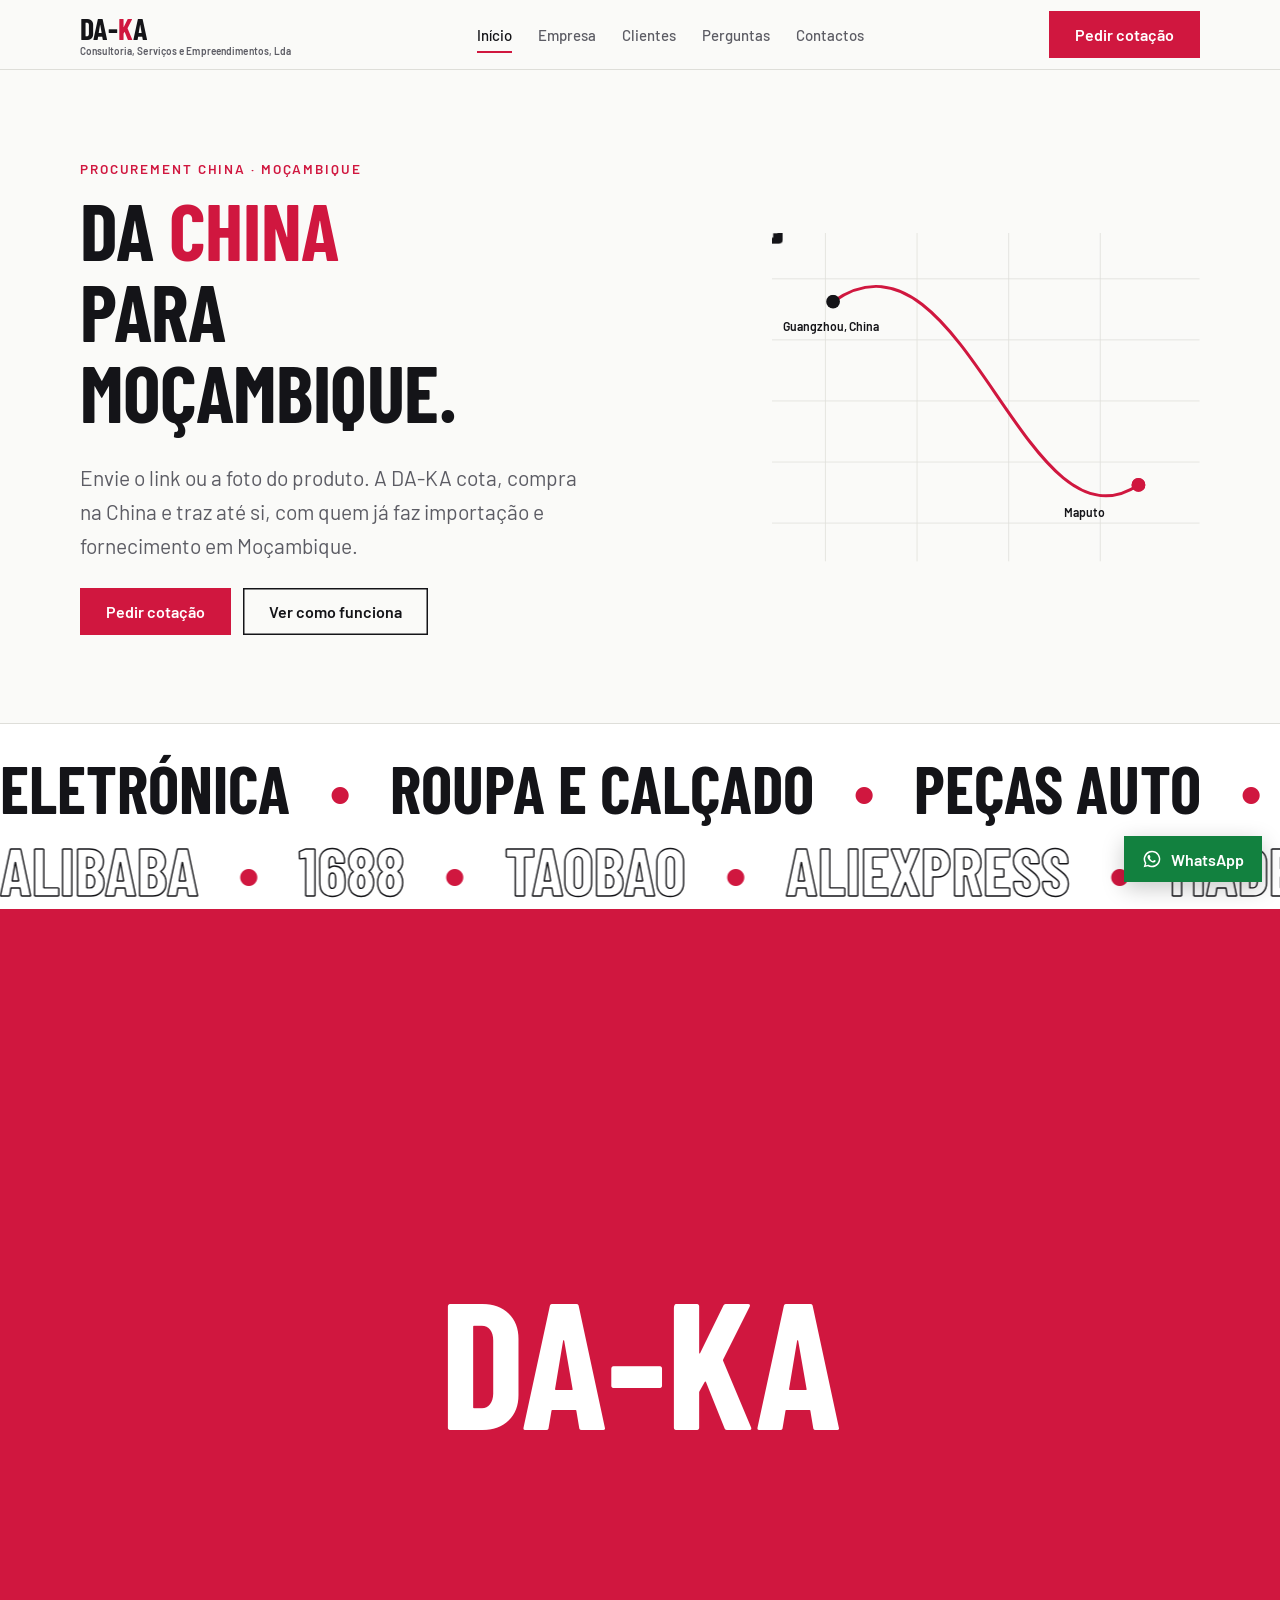
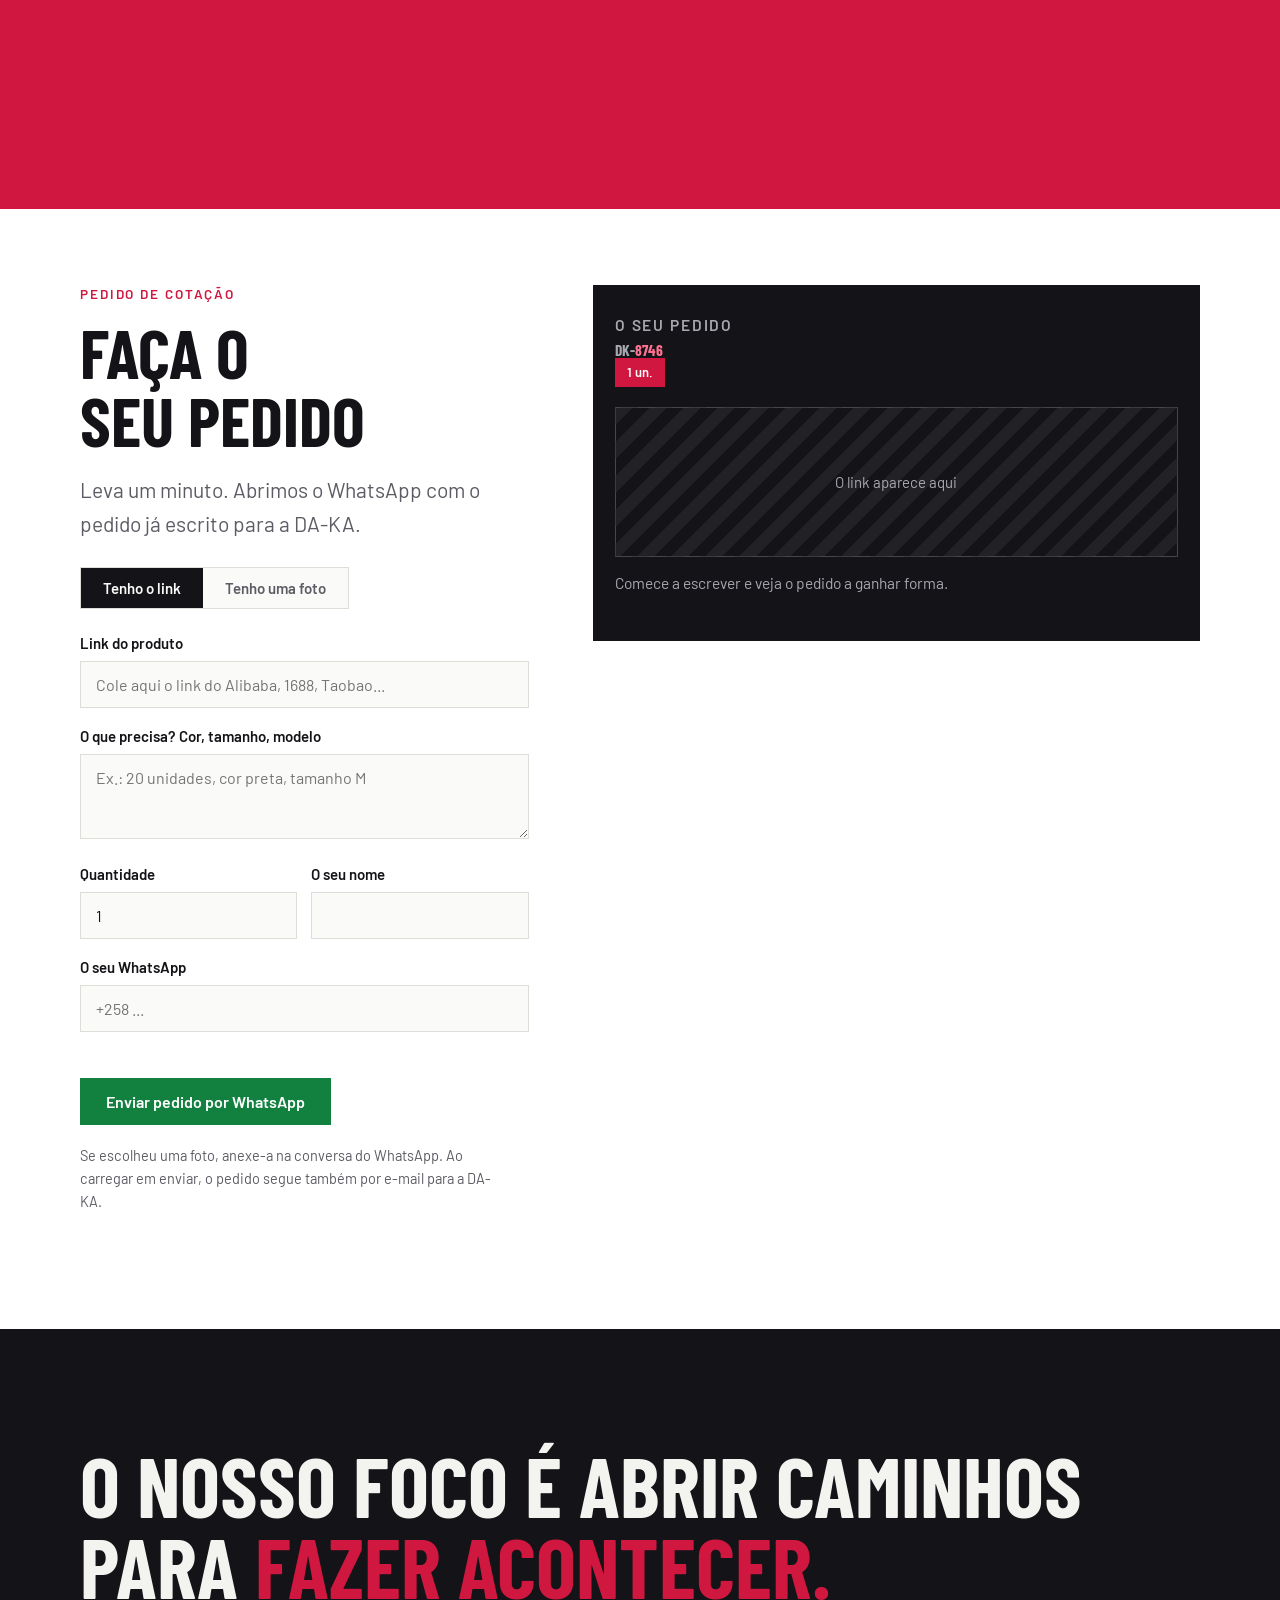
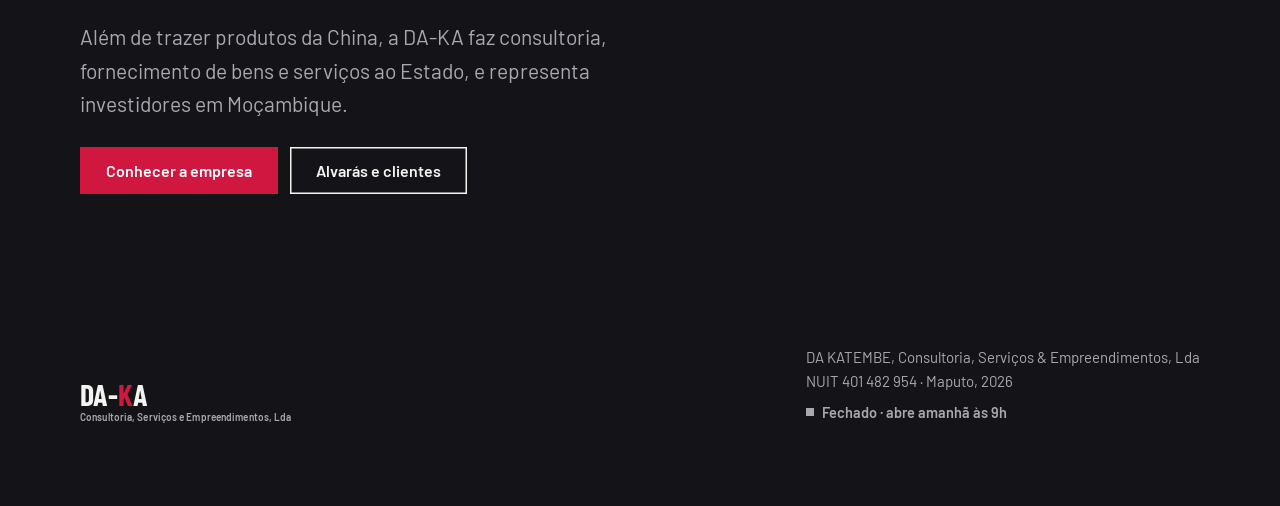
<file: index.html>
<!doctype html>
<html lang="pt-MZ">
<head>
<meta charset="utf-8">
<meta name="viewport" content="width=device-width, initial-scale=1, viewport-fit=cover">
<title>DA-KA | Produtos da China para Moçambique</title>
<meta name="description" content="A DA-KA compra na China e entrega em Moçambique. Envie o link ou a foto do produto e receba a cotação com preço, frete e comissão separados.">
<link rel="canonical" href="https://dakaconsultoria.com/">
<meta name="robots" content="index, follow, max-image-preview:large">
<meta name="theme-color" content="#D0173F">
<meta property="og:type" content="website">
<meta property="og:site_name" content="DA-KA">
<meta property="og:locale" content="pt_MZ">
<meta property="og:title" content="DA-KA | Produtos da China para Moçambique">
<meta property="og:description" content="A DA-KA compra na China e entrega em Moçambique. Envie o link ou a foto do produto e receba a cotação com preço, frete e comissão separados.">
<meta property="og:url" content="https://dakaconsultoria.com/">
<meta property="og:image" content="https://dakaconsultoria.com/og-daka.jpg">
<meta property="og:image:width" content="1200">
<meta property="og:image:height" content="630">
<meta property="og:image:alt" content="DA-KA Consultoria, Serviços e Empreendimentos, Lda">
<meta name="twitter:card" content="summary_large_image">
<link rel="icon" href="/favicon.ico" sizes="48x48">
<link rel="icon" href="/favicon.svg" type="image/svg+xml">
<link rel="icon" href="/favicon-96.png" type="image/png" sizes="96x96">
<link rel="icon" href="/favicon-192.png" type="image/png" sizes="192x192">
<link rel="manifest" href="/site.webmanifest">
<link rel="apple-touch-icon" href="/apple-touch-icon.png">
<link rel="preconnect" href="https://fonts.googleapis.com">
<link rel="preconnect" href="https://fonts.gstatic.com" crossorigin>
<link rel="stylesheet" href="https://fonts.googleapis.com/css2?family=Barlow+Condensed:wght@500;600;700&family=Barlow:wght@400;500;600&display=swap">
<link rel="stylesheet" href="/assets/site.css">
<script>try{if(sessionStorage.getItem('wp')){document.documentElement.className='wp'}}catch(e){}</script>
<script type="application/ld+json">
{"@context":"https://schema.org","@type":"Organization",
"name":"DA-KA Consultoria, Serviços e Empreendimentos, Lda",
"alternateName":["DAKA","DA KATEMBE"],
"description":"Consultoria, prestação de serviços e fornecimento de bens em Moçambique, com procurement de produtos da China para Moçambique.",
"slogan":"Primamos pela satisfação plena do cliente",
"foundingDate":"2022-09-30",
"taxID":"401482954",
"telephone":["+258823852102","+258873891176"],
"openingHours":["Mo-Fr 08:00-12:00","Mo-Fr 14:00-17:00","Sa 09:00-13:30"],
"email":"geral@dakaconsultoria.com",
"legalName":"DA KATEMBE, Consultoria, Serviços & Empreendimentos, Lda",
"address":{"@type":"PostalAddress","streetAddress":"Rua do Chá n.º 256, rés-do-chão, Bairro do Jardim, Kamubukuane","addressLocality":"Maputo","addressRegion":"Maputo","addressCountry":"MZ"},
"hasCredential":{"@type":"EducationalOccupationalCredential","credentialCategory":"Cadastro Único de Empreiteiros de Obras Públicas, Fornecedores de Bens e Prestadores de Serviços ao Estado","identifier":"2023A000018141PE","recognizedBy":{"@type":"GovernmentOrganization","name":"Ministério da Economia e Finanças, Direcção Nacional do Património do Estado"}},
"areaServed":{"@type":"Country","name":"Moçambique"},
"employee":[{"@type":"Person","name":"Djalma Luiz Fêlix Lourenço","jobTitle":"Director Geral"},{"@type":"Person","name":"Alquino Alberto Diana","jobTitle":"Director Comercial"}],
"knowsAbout":["Consultoria","Procurement","Fornecimento de bens","Importação","Exportação","Promoção imobiliária"]}
</script>
</head>
<body>
<div class="bar" id="bar"></div>
<div class="wipe" id="wipe" aria-hidden="true">DA-KA</div>
<a class="skip" href="#conteudo">Saltar para o conteúdo</a>

<header>
  <div class="w hbar">
    <a class="wm" href="index.html" aria-label="DA-KA, página inicial"><b class="wmt">DA-<i>K</i>A</b><small>Consultoria, Serviços e Empreendimentos, Lda</small></a>
    <nav aria-label="Principal">
      <a href="index.html" aria-current="page">Início</a>
      <a href="empresa.html">Empresa</a>
      <a href="clientes.html">Clientes</a>
      <a href="faq.html">Perguntas</a>
      <a href="contactos.html">Contactos</a>
    </nav>
    <a class="btn" href="index.html#pedido">Pedir cotação</a>
  </div>
  <nav class="mnav" aria-label="Principal, telemóvel">
    <a href="index.html" aria-current="page">Início</a><a href="empresa.html">Empresa</a><a href="clientes.html">Clientes</a><a href="faq.html">Perguntas</a><a href="contactos.html">Contactos</a>
  </nav>
</header>

<main id="conteudo" tabindex="-1">

<section class="hero"><div class="w hgrid">
  <div>
    <p class="eyebrow">Procurement China · Moçambique</p>
    <h1><span class="ln" style="--i:0"><span>Da <em>China</em></span></span><span class="ln" style="--i:1"><span>para</span></span><span class="ln" style="--i:2"><span>Moçambique.</span></span></h1>
    <p class="lead">Envie o link ou a foto do produto. A DA-KA cota, compra na China e traz até si, com quem já faz importação e fornecimento em Moçambique.</p>
    <div class="cta"><a class="btn" href="index.html#pedido">Pedir cotação</a><a class="btn o" href="index.html#como">Ver como funciona</a></div>
  </div>
  <svg class="route drift" viewBox="0 0 560 430" role="img" aria-label="Rota de um pacote de Guangzhou, na China, até Maputo">
    <g class="grid"><path d="M0 60H560M0 140H560M0 220H560M0 300H560M0 380H560"/><path d="M70 0V430M190 0V430M310 0V430M430 0V430"/></g>
    <path class="track" d="M80 90C250 -30 330 430 480 330"/>
    <path id="rp" class="p" d="M80 90C250 -30 330 430 480 330"/>
    <g class="pin a"><circle cx="80" cy="90" r="9" style="fill:var(--ink)"/><text x="14" y="128">Guangzhou, China</text></g>
    <g class="pin b"><circle class="ping" cx="480" cy="330" r="9" style="fill:var(--red)"/><circle cx="480" cy="330" r="9" style="fill:var(--red)"/><text x="382" y="372">Maputo</text></g>
    <g class="parcel"><rect x="-14" y="-14" width="28" height="28" rx="5" style="fill:var(--ink)"/><path d="M-6 -1h12M0 -7v12" style="stroke:var(--bg)" stroke-width="3" stroke-linecap="round" fill="none"/>
      <animateMotion dur="6s" begin="3.4s" repeatCount="indefinite" rotate="0"><mpath href="#rp" xlink:href="#rp"/></animateMotion></g>
  </svg>
</div></section>

<section class="tick" aria-label="Exemplos de produtos que podemos pedir">
  <div class="tk" id="t1" aria-hidden="true"></div><div class="tk" id="t2" aria-hidden="true"></div>
  <div class="w"><p class="tick-note">Se está à venda no Alibaba, 1688, Taobao ou AliExpress, podemos pedir. Não há lista fixa de produtos.</p></div>
</section>

<section class="sec" id="como"><div class="w g2">
  <div class="sticky"><p class="eyebrow rv">Como funciona</p><h2 class="ttl">Do pedido à sua porta</h2><p class="lead rv" style="--i:1">Quatro passos, combinados consigo por WhatsApp ou telefone.</p></div>
  <div class="steps" id="steps"><div class="rail"><b id="fill"></b></div>
    <div class="st"><span class="n" aria-hidden="true">1</span><h3>Envie o pedido</h3><p>Cole o link do produto ou anexe uma foto. Diga a cor, o tamanho e a quantidade.</p></div>
    <div class="st"><span class="n" aria-hidden="true">2</span><h3>Receba a cotação</h3><p>Enviamos o preço do produto, o frete e a nossa comissão, tudo separado e claro.</p></div>
    <div class="st"><span class="n" aria-hidden="true">3</span><h3>Confirme e pague a entrada</h3><p>Só compramos depois da sua confirmação e do pagamento combinado.</p></div>
    <div class="st"><span class="n" aria-hidden="true">4</span><h3>Receba em Moçambique</h3><p>Enviamos por via aérea ou marítima e avisamos quando chegar.</p></div>
  </div>
</div></section>

<section class="sec order" id="pedido"><div class="w g2">
  <div>
    <p class="eyebrow">Pedido de cotação</p><h2>Faça o seu pedido</h2>
    <p class="lead" style="max-width:none">Leva um minuto. Abrimos o WhatsApp com o pedido já escrito para a DA-KA.</p>
    <div class="tabs"><button type="button" id="tb-link" aria-pressed="true" data-t="link">Tenho o link</button><button type="button" id="tb-foto" aria-pressed="false" data-t="foto">Tenho uma foto</button></div>
    <form id="fm" novalidate>
      <div class="f" id="bl"><label for="lk">Link do produto</label><input id="lk" placeholder="Cole aqui o link do Alibaba, 1688, Taobao..." inputmode="url" autocomplete="off"></div>
      <div class="f" id="bf" hidden><label for="ph">Foto do produto</label><label class="drop" for="ph" id="dz">Toque para escolher uma foto</label><input id="ph" type="file" accept="image/*" class="sr"></div>
      <div class="f"><label for="ds">O que precisa? Cor, tamanho, modelo</label><textarea id="ds" rows="3" placeholder="Ex.: 20 unidades, cor preta, tamanho M"></textarea></div>
      <div class="two"><div class="f"><label for="qt">Quantidade</label><input id="qt" type="number" min="1" value="1" inputmode="numeric"></div><div class="f"><label for="nm">O seu nome</label><input id="nm" autocomplete="name"></div></div>
      <div class="f"><label for="wp">O seu WhatsApp</label><input id="wp" type="tel" placeholder="+258 ..." autocomplete="tel"></div>
      <p class="err" id="er" role="alert"></p>
      <a class="btn wa" id="send" href="#pedido" target="_blank" rel="noopener">Enviar pedido por WhatsApp</a>
      <p class="note">Se escolheu uma foto, anexe-a na conversa do WhatsApp. Ao carregar em enviar, o pedido segue também por e-mail para a DA-KA.</p>
    </form>
  </div>
  <div class="pv">
    <p class="pvlabel">O seu pedido</p><p class="pvref">DK-<i id="ref">0000</i></p>
    <div id="tags"></div>
    <div class="pic" id="pic">O link ou a foto aparece aqui</div>
    <p class="pvdesc" id="pd">Comece a escrever e veja o pedido a ganhar forma.</p>
    <p class="ready" id="rd" hidden>Pedido preparado. Falta carregar em enviar no WhatsApp.</p>
  </div>
</div></section>

<section class="sec dark"><div class="w">
  <h2 class="big rv">O nosso foco é abrir caminhos para <em>fazer acontecer.</em></h2>
  <p class="lead rv" style="--i:1;max-width:52ch">Além de trazer produtos da China, a DA-KA faz consultoria, fornecimento de bens e serviços ao Estado, e representa investidores em Moçambique.</p>
  <div class="cta rv" style="--i:2"><a class="btn" href="empresa.html">Conhecer a empresa</a><a class="btn light" href="clientes.html">Alvarás e clientes</a></div>
</div></section>

</main>

<footer><div class="w fw">
  <a class="wm" href="index.html"><b class="wmt">DA-<i>K</i>A</b><small>Consultoria, Serviços e Empreendimentos, Lda</small></a>
  <span>DA KATEMBE, Consultoria, Serviços &amp; Empreendimentos, Lda<br>NUIT 401 482 954 · Maputo, 2026<br><span class="aberto" data-aberto hidden></span></span>
</div></footer>
<a class="btn wa fab" href="https://wa.me/258823852102?text=Ol%C3%A1%20DA-KA!%20Gostaria%20de%20falar%20com%20a%20vossa%20equipa." target="_blank" rel="noopener" aria-label="Falar com a DA-KA no WhatsApp"><svg viewBox="0 0 24 24" width="20" height="20" aria-hidden="true" focusable="false"><path fill="currentColor" d="M12 2a10 10 0 0 0-8.6 15.1L2 22l5-1.3A10 10 0 1 0 12 2zm0 18.2c-1.5 0-3-.4-4.2-1.2l-.3-.2-3 .8.8-2.9-.2-.3A8.2 8.2 0 1 1 12 20.200zm4.500-6.100c-.2-.1-1.500-.7-1.700-.8-.2-.1-.4-.1-.6.1l-.8 1c-.1.200-.3.200-.5.100-.7-.3-1.500-.8-2.100-1.400-.6-.6-1-1.200-1.400-1.900-.1-.2 0-.4.100-.5l.4-.5.2-.4c.1-.2 0-.3 0-.5l-.8-1.800c-.2-.5-.4-.4-.6-.4h-.5c-.2 0-.5.100-.7.300-.7.700-1 1.600-.9 2.500.2 1 .7 1.900 1.300 2.700 1.300 1.700 2.900 2.900 4.900 3.500.9.300 1.700.2 2.300-.1.700-.4 1.100-1 1.300-1.700.1-.3 0-.5-.1-.6z"/></svg><span>WhatsApp</span></a>
<script src="/assets/site.js" defer></script>
</body>
</html>
</file>
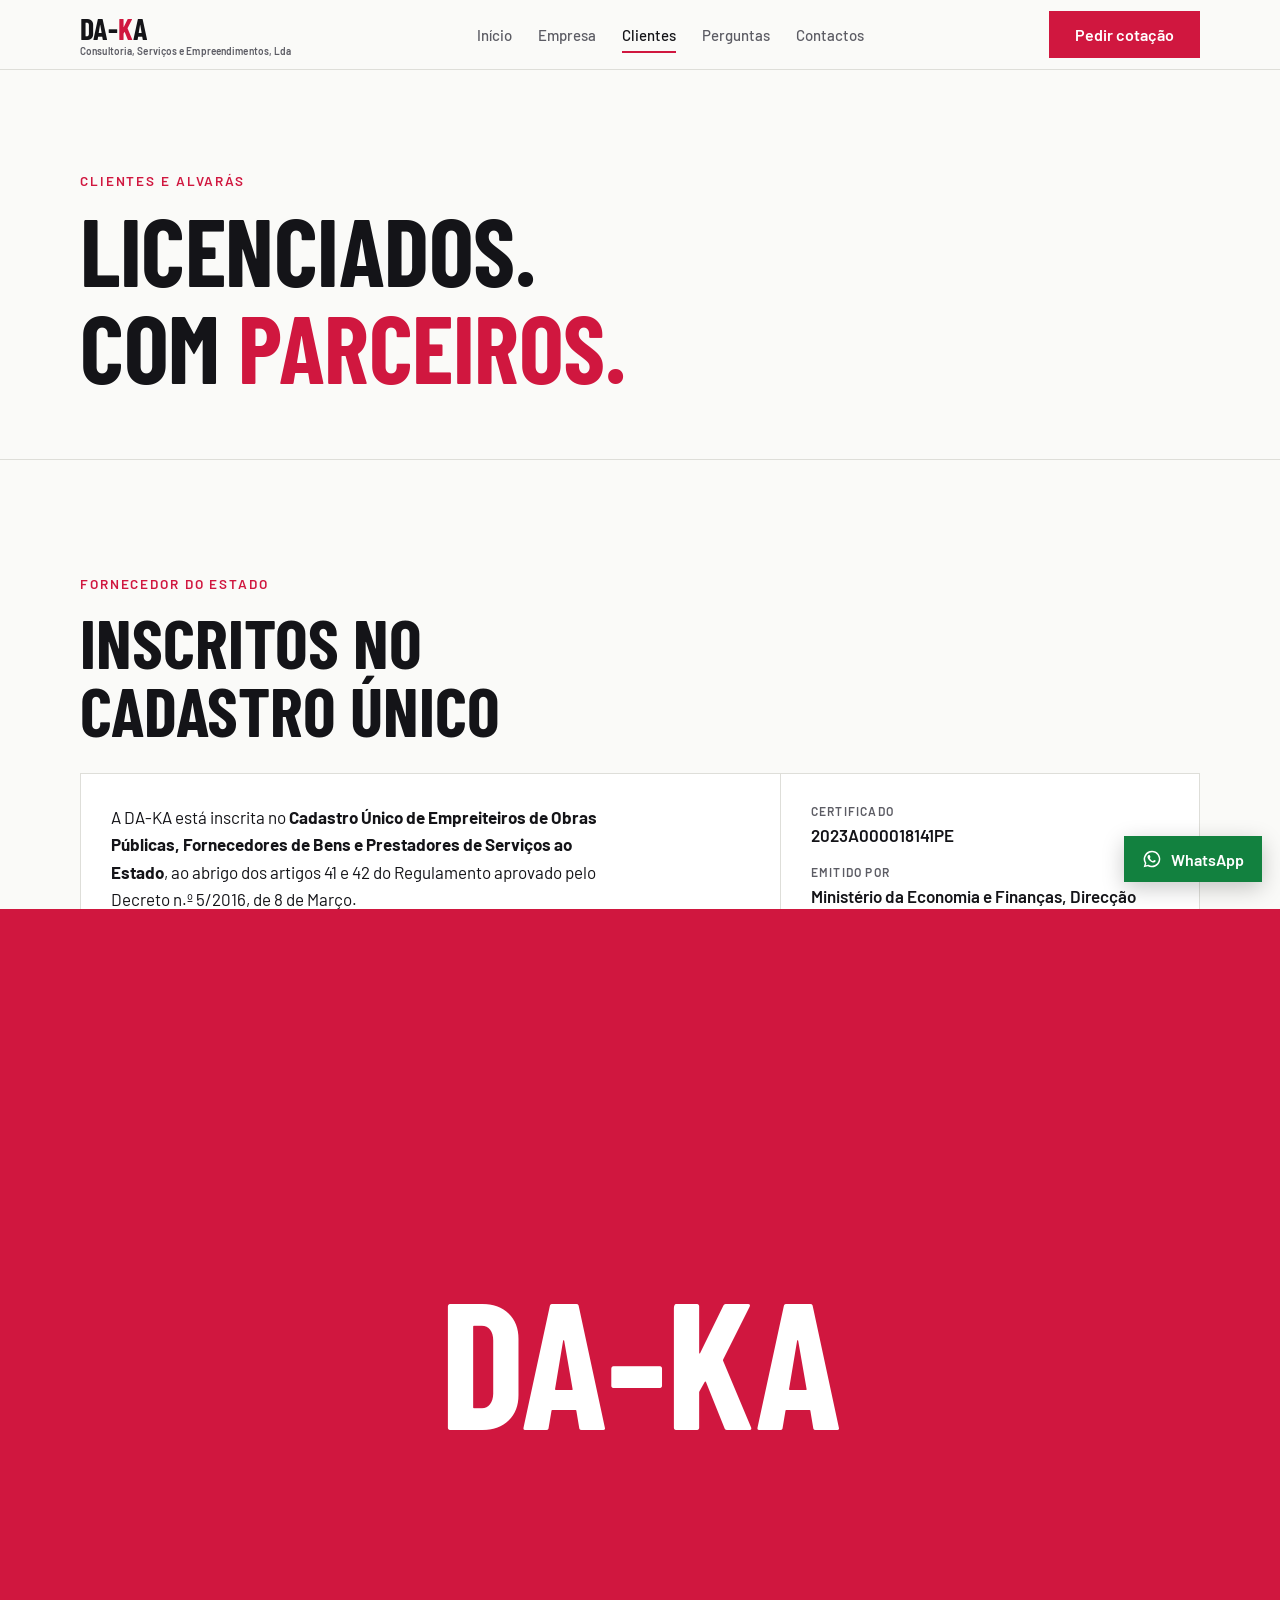
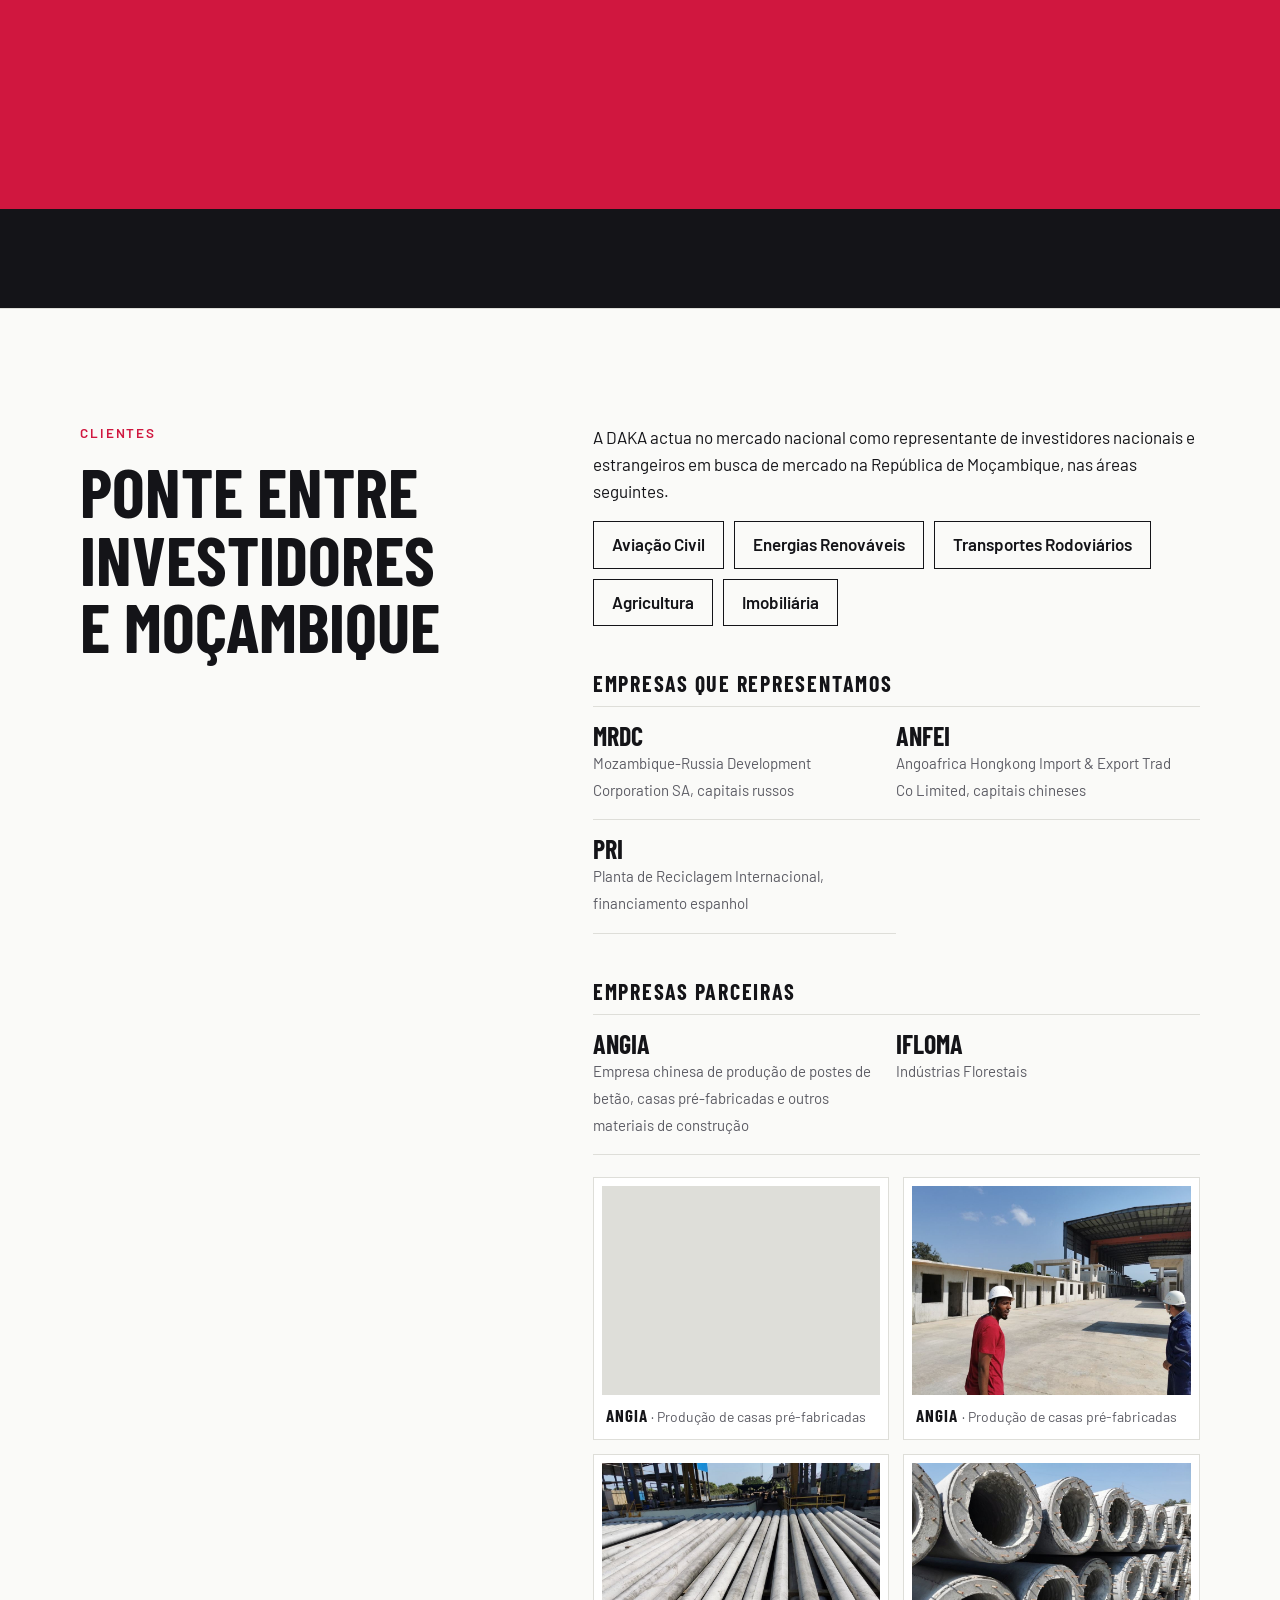
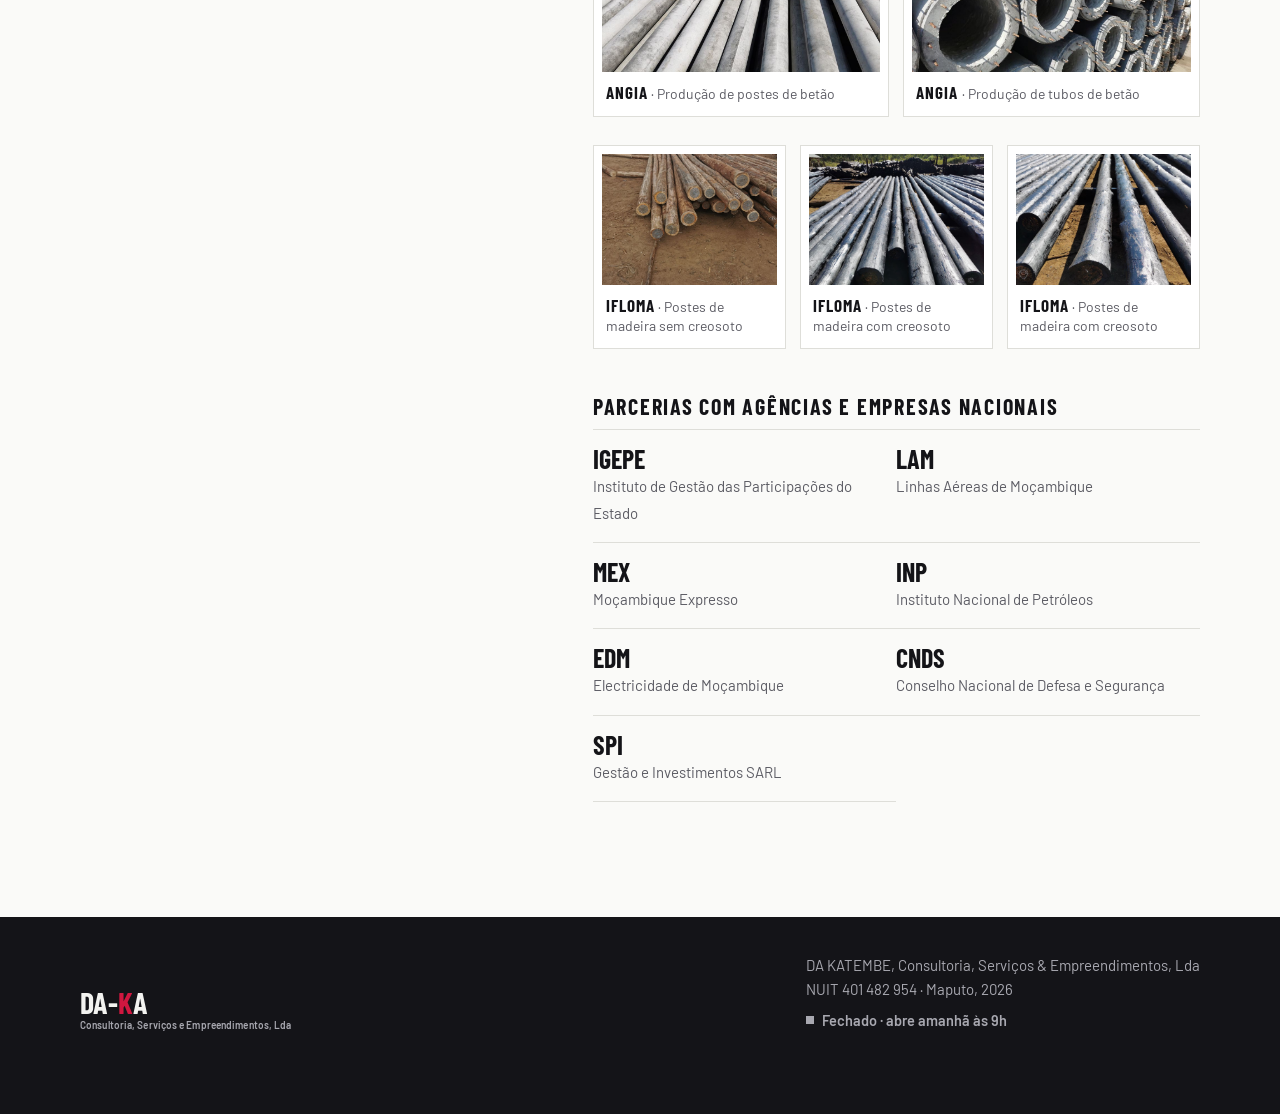
<file: clientes.html>
<!doctype html>
<html lang="pt-MZ">
<head>
<meta charset="utf-8">
<meta name="viewport" content="width=device-width, initial-scale=1, viewport-fit=cover">
<title>Clientes e alvarás | DA-KA</title>
<meta name="description" content="Alvarás da DA-KA para consultoria, comércio por grosso de máquinas e promoção imobiliária. Investidores representados e parcerias nacionais em Moçambique.">
<link rel="canonical" href="https://dakaconsultoria.com/clientes.html">
<meta name="robots" content="index, follow, max-image-preview:large">
<meta name="theme-color" content="#D0173F">
<meta property="og:type" content="website">
<meta property="og:site_name" content="DA-KA">
<meta property="og:locale" content="pt_MZ">
<meta property="og:title" content="Clientes e alvarás | DA-KA">
<meta property="og:description" content="Alvarás da DA-KA para consultoria, comércio por grosso de máquinas e promoção imobiliária. Investidores representados e parcerias nacionais em Moçambique.">
<meta property="og:url" content="https://dakaconsultoria.com/clientes.html">
<meta property="og:image" content="https://dakaconsultoria.com/og-daka.jpg">
<meta property="og:image:width" content="1200">
<meta property="og:image:height" content="630">
<meta property="og:image:alt" content="DA-KA Consultoria, Serviços e Empreendimentos, Lda">
<meta name="twitter:card" content="summary_large_image">
<link rel="icon" href="/favicon.ico" sizes="48x48">
<link rel="icon" href="/favicon.svg" type="image/svg+xml">
<link rel="icon" href="/favicon-96.png" type="image/png" sizes="96x96">
<link rel="icon" href="/favicon-192.png" type="image/png" sizes="192x192">
<link rel="manifest" href="/site.webmanifest">
<link rel="apple-touch-icon" href="/apple-touch-icon.png">
<link rel="preconnect" href="https://fonts.googleapis.com">
<link rel="preconnect" href="https://fonts.gstatic.com" crossorigin>
<link rel="stylesheet" href="https://fonts.googleapis.com/css2?family=Barlow+Condensed:wght@500;600;700&family=Barlow:wght@400;500;600&display=swap">
<link rel="stylesheet" href="/assets/site.css">
<script>try{if(sessionStorage.getItem('wp')){document.documentElement.className='wp'}}catch(e){}</script>
</head>
<body>
<div class="bar" id="bar"></div>
<div class="wipe" id="wipe" aria-hidden="true">DA-KA</div>
<a class="skip" href="#conteudo">Saltar para o conteúdo</a>

<header>
  <div class="w hbar">
    <a class="wm" href="index.html" aria-label="DA-KA, página inicial"><b class="wmt">DA-<i>K</i>A</b><small>Consultoria, Serviços e Empreendimentos, Lda</small></a>
    <nav aria-label="Principal">
      <a href="index.html">Início</a>
      <a href="empresa.html">Empresa</a>
      <a href="clientes.html" aria-current="page">Clientes</a>
      <a href="faq.html">Perguntas</a>
      <a href="contactos.html">Contactos</a>
    </nav>
    <a class="btn" href="index.html#pedido">Pedir cotação</a>
  </div>
  <nav class="mnav" aria-label="Principal, telemóvel">
    <a href="index.html">Início</a><a href="empresa.html">Empresa</a><a href="clientes.html" aria-current="page">Clientes</a><a href="faq.html">Perguntas</a><a href="contactos.html">Contactos</a>
  </nav>
</header>

<main id="conteudo" tabindex="-1">

<section class="pghero"><div class="w"><p class="eyebrow">Clientes e alvarás</p><h1><span class="ln" style="--i:0"><span>Licenciados.</span></span><span class="ln" style="--i:1"><span>Com <em>parceiros.</em></span></span></h1></div></section>

<section class="sec"><div class="w">
  <p class="eyebrow rv">Fornecedor do Estado</p><h2 class="ttl" style="max-width:18ch">Inscritos no Cadastro Único</h2>
  <div class="cert rv" style="--i:1;margin-top:30px">
    <div>
      <p>A DA-KA está inscrita no <b>Cadastro Único de Empreiteiros de Obras Públicas, Fornecedores de Bens e Prestadores de Serviços ao Estado</b>, ao abrigo dos artigos 41 e 42 do Regulamento aprovado pelo Decreto n.º 5/2016, de 8 de Março.</p>
      <p class="certnote">É esta inscrição que nos permite concorrer a concursos públicos e fornecer directamente às instituições do Estado.</p>
    </div>
    <dl class="certmeta">
      <div><dt>Certificado</dt><dd>2023A000018141PE</dd></div>
      <div><dt>Emitido por</dt><dd>Ministério da Economia e Finanças, Direcção Nacional do Património do Estado</dd></div>
      <div><dt>Âmbito</dt><dd>9 categorias de serviços e 14 de fornecimento de bens</dd></div>
    </dl>
  </div>
</div></section>

<section class="sec dark"><div class="w">
  <p class="eyebrow rv">Alvarás</p><h2 class="ttl" style="max-width:16ch">Podemos operar em várias áreas</h2>
  <div class="docs">
    <div class="doc rv" style="--i:0"><small>Alvará</small><b>N.º 50492/11/PS/2022</b><p>Actividade principal 74900: outras actividades de consultoria, científicas, técnicas e similares.</p><p class="docsec">Secundárias: contabilidade e auditoria, consultoria fiscal, consultoria para os negócios e a gestão, serviços administrativos combinados e apoio aos negócios.</p><span class="docval">Tempo indeterminado</span></div>
    <div class="doc rv" style="--i:1"><small>Alvará · 17 de Outubro de 2022</small><b>N.º 50226/11/01/GR/2022</b><p>Actividade principal 46591: comércio por grosso de máquinas-ferramentas, de máquinas para construção e engenharia civil.</p><span class="docval">Tempo indeterminado</span></div>
    <div class="doc rv" style="--i:2"><small>Licença simplificada · 14 de Novembro de 2022</small><b>N.º 10426/11/01/2022</b><p>Actividade principal 41001: promoção imobiliária.</p><span class="docval">Tempo indeterminado</span></div>
  </div>
</div></section>

<section class="sec"><div class="w g2">
  <div><p class="eyebrow rv">Clientes</p><h2 class="ttl">Ponte entre investidores e Moçambique</h2></div>
  <div>
    <div class="prose rv"><p>A DAKA actua no mercado nacional como representante de investidores nacionais e estrangeiros em busca de mercado na República de Moçambique, nas áreas seguintes.</p></div>
    <ul class="chips rv" style="--i:1;margin-bottom:44px"><li>Aviação Civil</li><li>Energias Renováveis</li><li>Transportes Rodoviários</li><li>Agricultura</li><li>Imobiliária</li></ul>
    <p class="sub rv">Empresas que representamos</p>
    <ul class="cl" style="margin-bottom:44px">
      <li class="rv"><b>MRDC</b><span>Mozambique-Russia Development Corporation SA, capitais russos</span></li>
      <li class="rv" style="--i:1"><b>ANFEI</b><span>Angoafrica Hongkong Import &amp; Export Trad Co Limited, capitais chineses</span></li>
      <li class="rv" style="--i:2"><b>PRI</b><span>Planta de Reciclagem Internacional, financiamento espanhol</span></li>
    </ul>
    <p class="sub rv">Empresas parceiras</p>
    <ul class="cl" style="margin-bottom:22px">
      <li class="rv"><b>Angia</b><span>Empresa chinesa de produção de postes de betão, casas pré-fabricadas e outros materiais de construção</span></li>
      <li class="rv" style="--i:1"><b>IFLOMA</b><span>Indústrias Florestais</span></li>
    </ul>
    <div class="gal g2c" style="margin-bottom:28px">
      <figure class="fr rv" style="--i:0"><div class="fi"><img src="assets/parceiros/angia-casas-1.jpg" width="1000" height="750" loading="lazy" decoding="async" alt="Fila de casas pré-fabricadas de betão no pátio da fábrica da Angia"></div><figcaption><b>Angia</b> · Produção de casas pré‑fabricadas</figcaption></figure>
      <figure class="fr rv" style="--i:1"><div class="fi"><img src="assets/parceiros/angia-casas-2.jpg" width="1000" height="750" loading="lazy" decoding="async" alt="Casas pré-fabricadas de betão e pavilhão de produção da Angia"></div><figcaption><b>Angia</b> · Produção de casas pré‑fabricadas</figcaption></figure>
      <figure class="fr rv" style="--i:0"><div class="fi"><img src="assets/parceiros/angia-postes.jpg" width="1000" height="750" loading="lazy" decoding="async" alt="Postes de betão alinhados na linha de produção da Angia"></div><figcaption><b>Angia</b> · Produção de postes de betão</figcaption></figure>
      <figure class="fr rv" style="--i:1"><div class="fi"><img src="assets/parceiros/angia-tubos.jpg" width="1000" height="750" loading="lazy" decoding="async" alt="Tubos de betão empilhados no estaleiro da Angia"></div><figcaption><b>Angia</b> · Produção de tubos de betão</figcaption></figure>
    </div>
    <div class="gal g3c" style="margin-bottom:44px">
      <figure class="fr rv" style="--i:0"><div class="fi"><img src="assets/parceiros/ifloma-sem-creosoto.jpg" width="1000" height="750" loading="lazy" decoding="async" alt="Postes de madeira sem tratamento, empilhados no pátio da IFLOMA"></div><figcaption><b>IFLOMA</b> · Postes de madeira sem creosoto</figcaption></figure>
      <figure class="fr rv" style="--i:1"><div class="fi"><img src="assets/parceiros/ifloma-com-creosoto-1.jpg" width="1000" height="750" loading="lazy" decoding="async" alt="Postes de madeira tratados com creosoto no pátio da IFLOMA"></div><figcaption><b>IFLOMA</b> · Postes de madeira com creosoto</figcaption></figure>
      <figure class="fr rv" style="--i:2"><div class="fi"><img src="assets/parceiros/ifloma-com-creosoto-2.jpg" width="1000" height="750" loading="lazy" decoding="async" alt="Poste de madeira tratado com creosoto visto de perto, na IFLOMA"></div><figcaption><b>IFLOMA</b> · Postes de madeira com creosoto</figcaption></figure>
    </div>
    <p class="sub rv">Parcerias com agências e empresas nacionais</p>
    <ul class="cl">
      <li class="rv"><b>IGEPE</b><span>Instituto de Gestão das Participações do Estado</span></li>
      <li class="rv" style="--i:1"><b>LAM</b><span>Linhas Aéreas de Moçambique</span></li>
      <li class="rv" style="--i:2"><b>MEX</b><span>Moçambique Expresso</span></li>
      <li class="rv"><b>INP</b><span>Instituto Nacional de Petróleos</span></li>
      <li class="rv" style="--i:1"><b>EDM</b><span>Electricidade de Moçambique</span></li>
      <li class="rv" style="--i:2"><b>CNDS</b><span>Conselho Nacional de Defesa e Segurança</span></li>
      <li class="rv"><b>SPI</b><span>Gestão e Investimentos SARL</span></li>
    </ul>
  </div>
</div></section>

</main>

<footer><div class="w fw">
  <a class="wm" href="index.html"><b class="wmt">DA-<i>K</i>A</b><small>Consultoria, Serviços e Empreendimentos, Lda</small></a>
  <span>DA KATEMBE, Consultoria, Serviços &amp; Empreendimentos, Lda<br>NUIT 401 482 954 · Maputo, 2026<br><span class="aberto" data-aberto hidden></span></span>
</div></footer>
<a class="btn wa fab" href="https://wa.me/258823852102?text=Ol%C3%A1%20DA-KA!%20Gostaria%20de%20falar%20com%20a%20vossa%20equipa." target="_blank" rel="noopener" aria-label="Falar com a DA-KA no WhatsApp"><svg viewBox="0 0 24 24" width="20" height="20" aria-hidden="true" focusable="false"><path fill="currentColor" d="M12 2a10 10 0 0 0-8.6 15.1L2 22l5-1.3A10 10 0 1 0 12 2zm0 18.2c-1.5 0-3-.4-4.2-1.2l-.3-.2-3 .8.8-2.9-.2-.3A8.2 8.2 0 1 1 12 20.200zm4.500-6.100c-.2-.1-1.500-.7-1.700-.8-.2-.1-.4-.1-.6.1l-.8 1c-.1.200-.3.200-.5.100-.7-.3-1.500-.8-2.100-1.400-.6-.6-1-1.200-1.400-1.900-.1-.2 0-.4.100-.5l.4-.5.2-.4c.1-.2 0-.3 0-.5l-.8-1.800c-.2-.5-.4-.4-.6-.4h-.5c-.2 0-.5.100-.7.300-.7.700-1 1.600-.9 2.500.2 1 .7 1.900 1.300 2.700 1.300 1.700 2.900 2.900 4.900 3.500.9.300 1.700.2 2.300-.1.700-.4 1.100-1 1.300-1.700.1-.3 0-.5-.1-.6z"/></svg><span>WhatsApp</span></a>
<script src="/assets/site.js" defer></script>
</body>
</html>
</file>
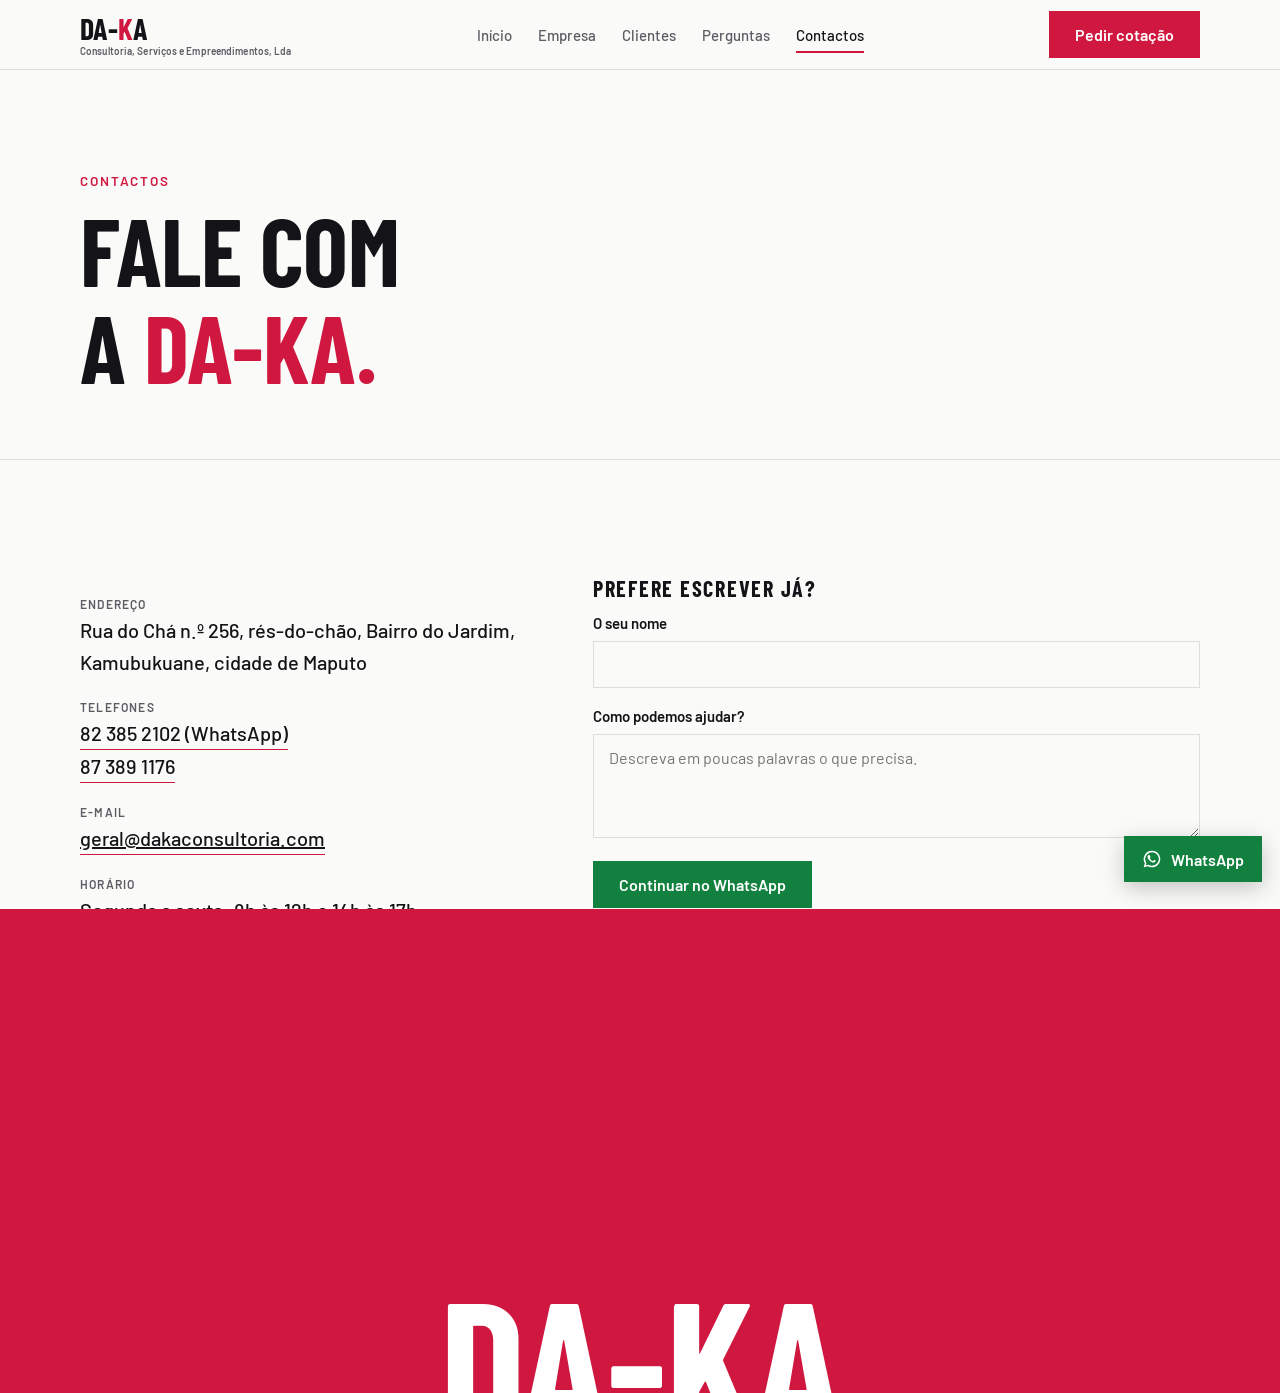
<file: contactos.html>
<!doctype html>
<html lang="pt-MZ">
<head>
<meta charset="utf-8">
<meta name="viewport" content="width=device-width, initial-scale=1, viewport-fit=cover">
<title>Contactos | DA-KA Maputo</title>
<meta name="description" content="Fale com a DA-KA em Maputo. Rua do Chá n.º 256, Bairro do Jardim, Kamubukuane. Telefones 82 385 2102 e 87 389 1176.">
<link rel="canonical" href="https://dakaconsultoria.com/contactos.html">
<meta name="robots" content="index, follow, max-image-preview:large">
<meta name="theme-color" content="#D0173F">
<meta property="og:type" content="website">
<meta property="og:site_name" content="DA-KA">
<meta property="og:locale" content="pt_MZ">
<meta property="og:title" content="Contactos | DA-KA Maputo">
<meta property="og:description" content="Fale com a DA-KA em Maputo. Rua do Chá n.º 256, Bairro do Jardim, Kamubukuane. Telefones 82 385 2102 e 87 389 1176.">
<meta property="og:url" content="https://dakaconsultoria.com/contactos.html">
<meta property="og:image" content="https://dakaconsultoria.com/og-daka.jpg">
<meta property="og:image:width" content="1200">
<meta property="og:image:height" content="630">
<meta property="og:image:alt" content="DA-KA Consultoria, Serviços e Empreendimentos, Lda">
<meta name="twitter:card" content="summary_large_image">
<link rel="icon" href="/favicon.ico" sizes="48x48">
<link rel="icon" href="/favicon.svg" type="image/svg+xml">
<link rel="icon" href="/favicon-96.png" type="image/png" sizes="96x96">
<link rel="icon" href="/favicon-192.png" type="image/png" sizes="192x192">
<link rel="manifest" href="/site.webmanifest">
<link rel="apple-touch-icon" href="/apple-touch-icon.png">
<link rel="preconnect" href="https://fonts.googleapis.com">
<link rel="preconnect" href="https://fonts.gstatic.com" crossorigin>
<link rel="stylesheet" href="https://fonts.googleapis.com/css2?family=Barlow+Condensed:wght@500;600;700&family=Barlow:wght@400;500;600&display=swap">
<link rel="stylesheet" href="/assets/site.css">
<script>try{if(sessionStorage.getItem('wp')){document.documentElement.className='wp'}}catch(e){}</script>
</head>
<body>
<div class="bar" id="bar"></div>
<div class="wipe" id="wipe" aria-hidden="true">DA-KA</div>
<a class="skip" href="#conteudo">Saltar para o conteúdo</a>

<header>
  <div class="w hbar">
    <a class="wm" href="index.html" aria-label="DA-KA, página inicial"><b class="wmt">DA-<i>K</i>A</b><small>Consultoria, Serviços e Empreendimentos, Lda</small></a>
    <nav aria-label="Principal">
      <a href="index.html">Início</a>
      <a href="empresa.html">Empresa</a>
      <a href="clientes.html">Clientes</a>
      <a href="faq.html">Perguntas</a>
      <a href="contactos.html" aria-current="page">Contactos</a>
    </nav>
    <a class="btn" href="index.html#pedido">Pedir cotação</a>
  </div>
  <nav class="mnav" aria-label="Principal, telemóvel">
    <a href="index.html">Início</a><a href="empresa.html">Empresa</a><a href="clientes.html">Clientes</a><a href="faq.html">Perguntas</a><a href="contactos.html" aria-current="page">Contactos</a>
  </nav>
</header>

<main id="conteudo" tabindex="-1">

<section class="pghero"><div class="w"><p class="eyebrow">Contactos</p><h1><span class="ln" style="--i:0"><span>Fale com</span></span><span class="ln" style="--i:1"><span>a <em>DA-KA.</em></span></span></h1></div></section>
<section class="sec"><div class="w g2">
  <div>
    <dl class="ct">
      <dt>Endereço</dt><dd>Rua do Chá n.º 256, rés-do-chão, Bairro do Jardim, Kamubukuane, cidade de Maputo</dd>
      <dt>Telefones</dt><dd><span>82 385 2102 (WhatsApp)</span><br><span>87 389 1176</span></dd>
      <dt>E-mail</dt><dd><span><a href="mailto:geral@dakaconsultoria.com">geral@dakaconsultoria.com</a></span></dd>
      <dt>Horário</dt><dd>Segunda a sexta: 8h às 12h e 14h às 17h<br>Sábado: 9h às 13h30<br><span class="aberto" data-aberto hidden></span></dd>
    </dl>
    <p class="note" style="margin-top:28px">Para pedidos de cotação da China, o caminho mais rápido é o WhatsApp.</p>
  </div>
  <div>
    <p class="sub">Prefere escrever já?</p>
    <form id="cf" novalidate>
      <div class="f"><label for="cn">O seu nome</label><input id="cn" autocomplete="name"></div>
      <div class="f"><label for="cm">Como podemos ajudar?</label><textarea id="cm" rows="4" placeholder="Descreva em poucas palavras o que precisa."></textarea></div>
      <a class="btn wa" id="cwa" href="#contactos" target="_blank" rel="noopener">Continuar no WhatsApp</a>
      <p class="note">Abre o WhatsApp com a mensagem escrita. Ao carregar, uma cópia segue também por e-mail para a DA-KA.</p>
    </form>
    <p style="margin-top:36px"><a class="btn o" href="index.html#pedido">Ou peça uma cotação da China</a></p>
  </div>
</div></section>

</main>

<footer><div class="w fw">
  <a class="wm" href="index.html"><b class="wmt">DA-<i>K</i>A</b><small>Consultoria, Serviços e Empreendimentos, Lda</small></a>
  <span>DA KATEMBE, Consultoria, Serviços &amp; Empreendimentos, Lda<br>NUIT 401 482 954 · Maputo, 2026<br><span class="aberto" data-aberto hidden></span></span>
</div></footer>
<a class="btn wa fab" href="https://wa.me/258823852102?text=Ol%C3%A1%20DA-KA!%20Gostaria%20de%20falar%20com%20a%20vossa%20equipa." target="_blank" rel="noopener" aria-label="Falar com a DA-KA no WhatsApp"><svg viewBox="0 0 24 24" width="20" height="20" aria-hidden="true" focusable="false"><path fill="currentColor" d="M12 2a10 10 0 0 0-8.6 15.1L2 22l5-1.3A10 10 0 1 0 12 2zm0 18.2c-1.5 0-3-.4-4.2-1.2l-.3-.2-3 .8.8-2.9-.2-.3A8.2 8.2 0 1 1 12 20.200zm4.500-6.100c-.2-.1-1.500-.7-1.700-.8-.2-.1-.4-.1-.6.1l-.8 1c-.1.200-.3.200-.5.100-.7-.3-1.500-.8-2.100-1.400-.6-.6-1-1.200-1.400-1.900-.1-.2 0-.4.100-.5l.4-.5.2-.4c.1-.2 0-.3 0-.5l-.8-1.800c-.2-.5-.4-.4-.6-.4h-.5c-.2 0-.5.100-.7.300-.7.700-1 1.600-.9 2.500.2 1 .7 1.900 1.300 2.700 1.300 1.700 2.900 2.900 4.900 3.500.9.300 1.700.2 2.300-.1.700-.4 1.100-1 1.300-1.700.1-.3 0-.5-.1-.6z"/></svg><span>WhatsApp</span></a>
<script src="/assets/site.js" defer></script>
</body>
</html>
</file>
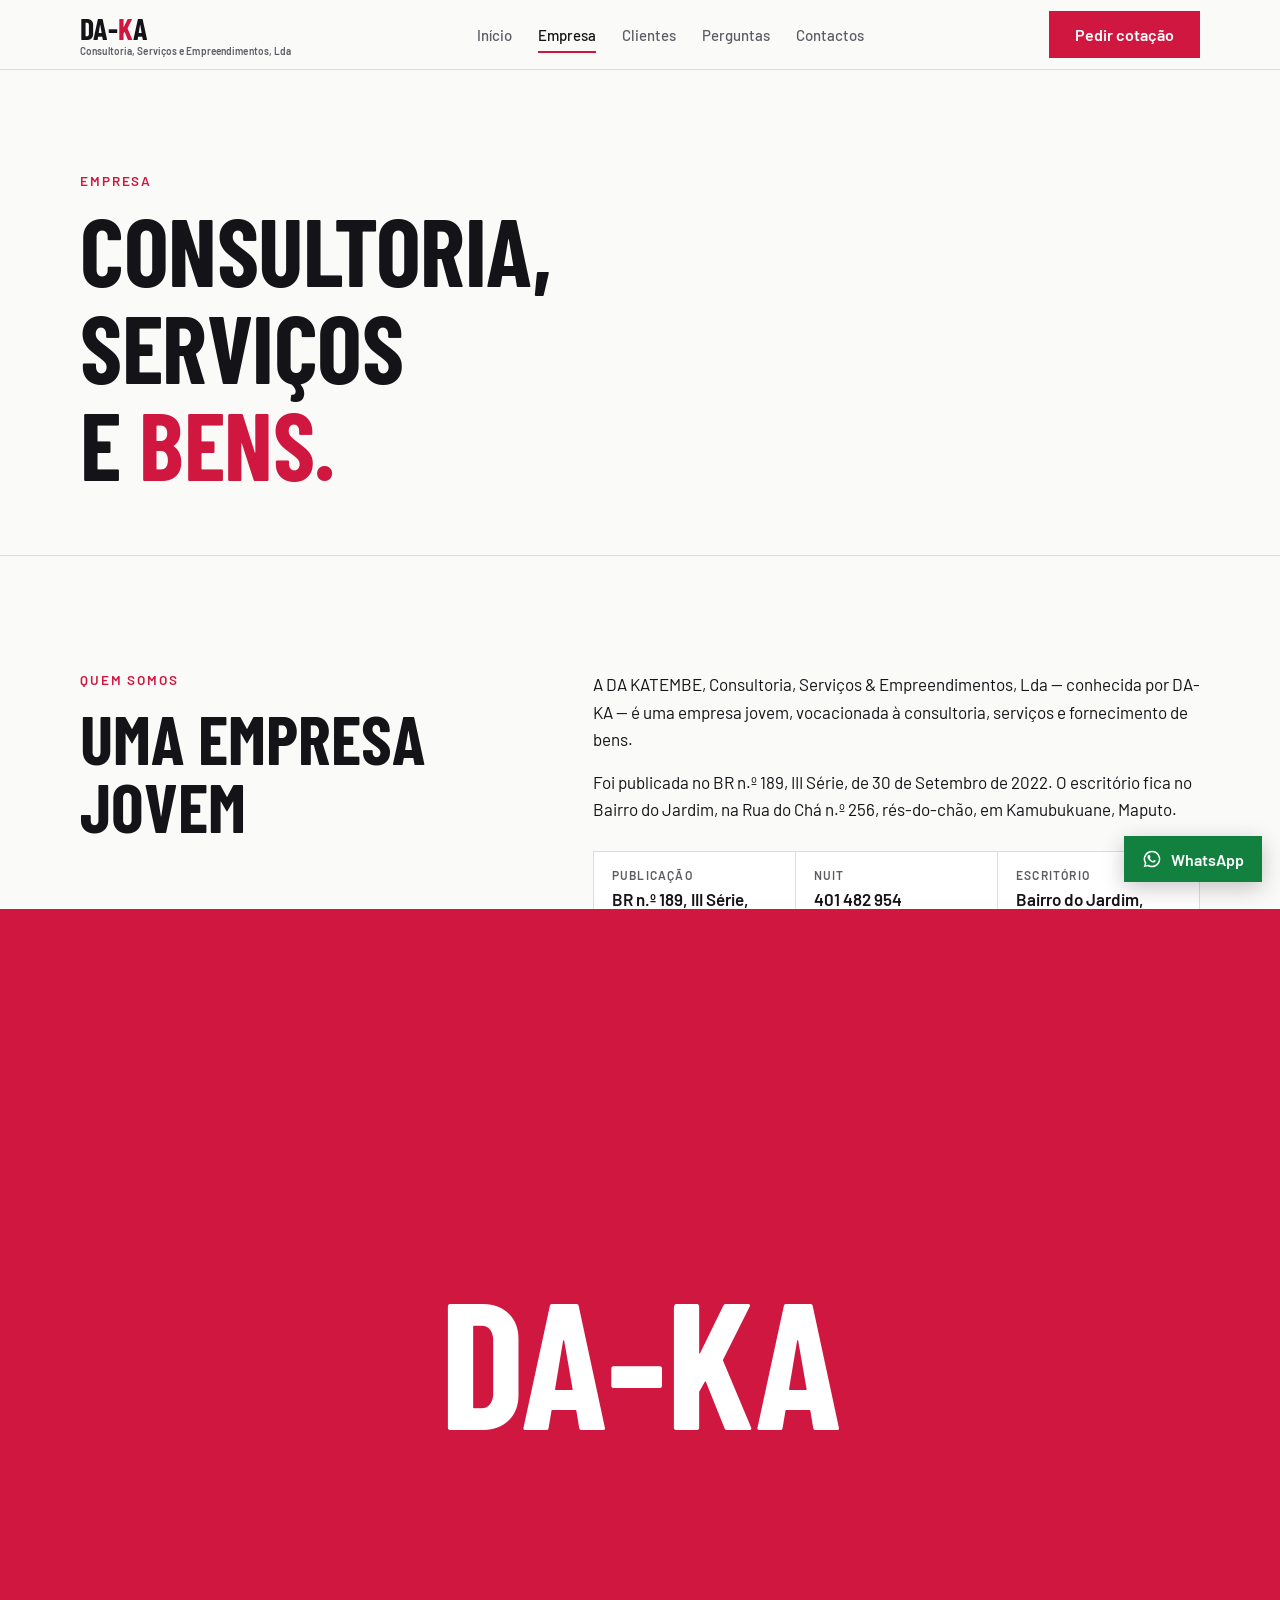
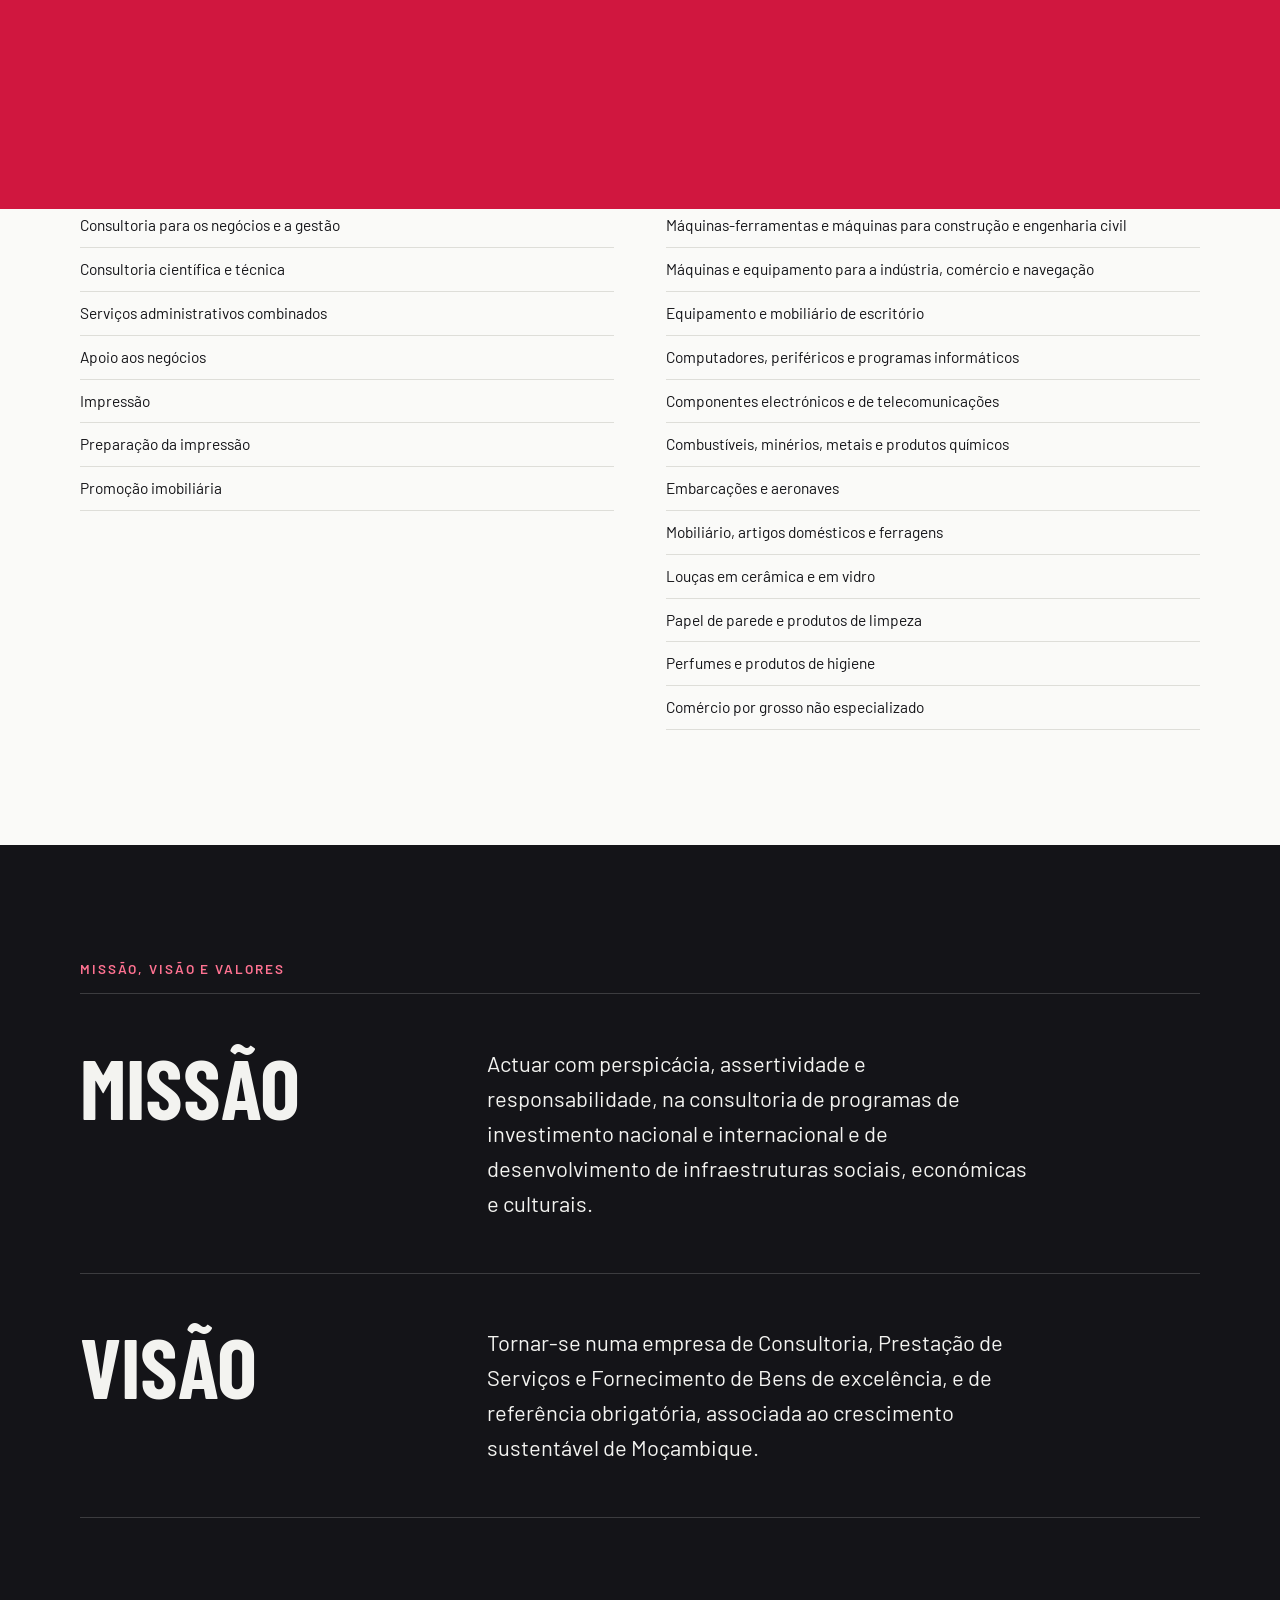
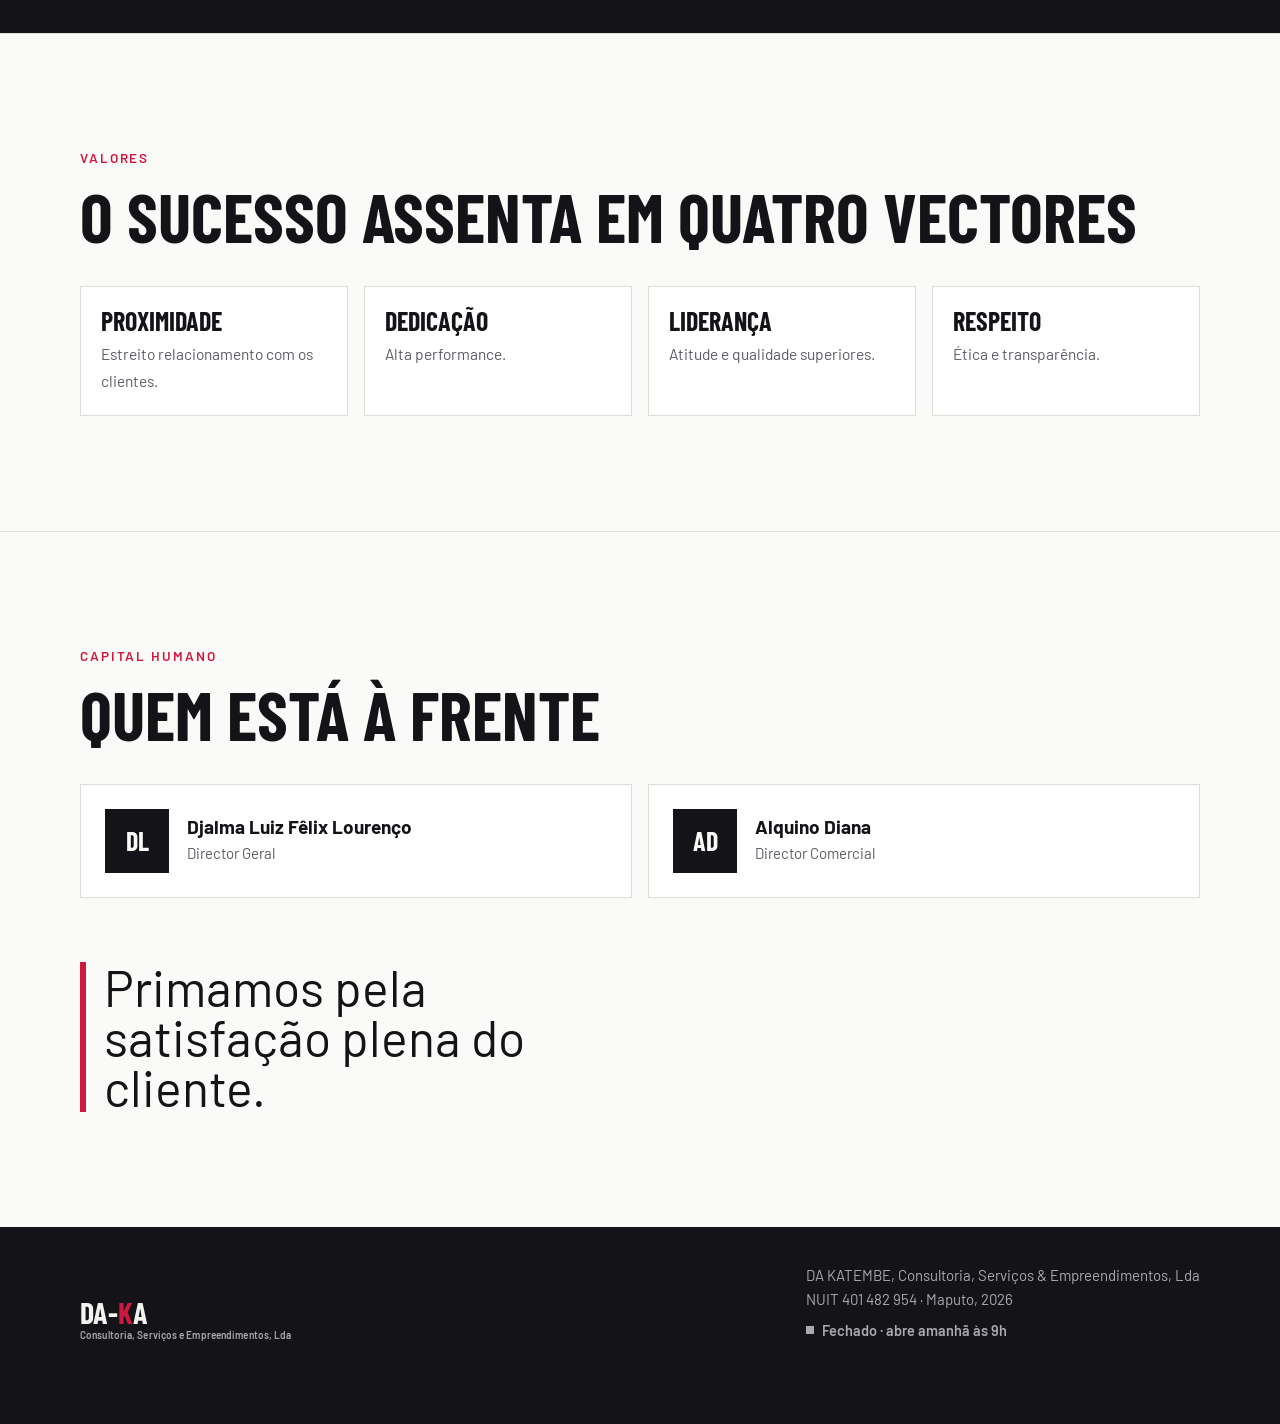
<file: empresa.html>
<!doctype html>
<html lang="pt-MZ">
<head>
<meta charset="utf-8">
<meta name="viewport" content="width=device-width, initial-scale=1, viewport-fit=cover">
<title>Empresa | DA-KA Consultoria, Serviços e Empreendimentos</title>
<meta name="description" content="Empresa moçambicana de consultoria, serviços e fornecimento de bens, com escritório em Maputo. Missão, visão, valores e equipa da DA-KA.">
<link rel="canonical" href="https://dakaconsultoria.com/empresa.html">
<meta name="robots" content="index, follow, max-image-preview:large">
<meta name="theme-color" content="#D0173F">
<meta property="og:type" content="website">
<meta property="og:site_name" content="DA-KA">
<meta property="og:locale" content="pt_MZ">
<meta property="og:title" content="Empresa | DA-KA Consultoria, Serviços e Empreendimentos">
<meta property="og:description" content="Empresa moçambicana de consultoria, serviços e fornecimento de bens, com escritório em Maputo. Missão, visão, valores e equipa da DA-KA.">
<meta property="og:url" content="https://dakaconsultoria.com/empresa.html">
<meta property="og:image" content="https://dakaconsultoria.com/og-daka.jpg">
<meta property="og:image:width" content="1200">
<meta property="og:image:height" content="630">
<meta property="og:image:alt" content="DA-KA Consultoria, Serviços e Empreendimentos, Lda">
<meta name="twitter:card" content="summary_large_image">
<link rel="icon" href="/favicon.ico" sizes="48x48">
<link rel="icon" href="/favicon.svg" type="image/svg+xml">
<link rel="icon" href="/favicon-96.png" type="image/png" sizes="96x96">
<link rel="icon" href="/favicon-192.png" type="image/png" sizes="192x192">
<link rel="manifest" href="/site.webmanifest">
<link rel="apple-touch-icon" href="/apple-touch-icon.png">
<link rel="preconnect" href="https://fonts.googleapis.com">
<link rel="preconnect" href="https://fonts.gstatic.com" crossorigin>
<link rel="stylesheet" href="https://fonts.googleapis.com/css2?family=Barlow+Condensed:wght@500;600;700&family=Barlow:wght@400;500;600&display=swap">
<link rel="stylesheet" href="/assets/site.css">
<script>try{if(sessionStorage.getItem('wp')){document.documentElement.className='wp'}}catch(e){}</script>
</head>
<body>
<div class="bar" id="bar"></div>
<div class="wipe" id="wipe" aria-hidden="true">DA-KA</div>
<a class="skip" href="#conteudo">Saltar para o conteúdo</a>

<header>
  <div class="w hbar">
    <a class="wm" href="index.html" aria-label="DA-KA, página inicial"><b class="wmt">DA-<i>K</i>A</b><small>Consultoria, Serviços e Empreendimentos, Lda</small></a>
    <nav aria-label="Principal">
      <a href="index.html">Início</a>
      <a href="empresa.html" aria-current="page">Empresa</a>
      <a href="clientes.html">Clientes</a>
      <a href="faq.html">Perguntas</a>
      <a href="contactos.html">Contactos</a>
    </nav>
    <a class="btn" href="index.html#pedido">Pedir cotação</a>
  </div>
  <nav class="mnav" aria-label="Principal, telemóvel">
    <a href="index.html">Início</a><a href="empresa.html" aria-current="page">Empresa</a><a href="clientes.html">Clientes</a><a href="faq.html">Perguntas</a><a href="contactos.html">Contactos</a>
  </nav>
</header>

<main id="conteudo" tabindex="-1">

<section class="pghero"><div class="w"><p class="eyebrow">Empresa</p><h1><span class="ln" style="--i:0"><span>Consultoria,</span></span><span class="ln" style="--i:1"><span>serviços</span></span><span class="ln" style="--i:2"><span>e <em>bens.</em></span></span></h1></div></section>

<section class="sec"><div class="w g2">
  <div><p class="eyebrow rv">Quem somos</p><h2 class="ttl">Uma empresa jovem</h2></div>
  <div class="prose rv" style="--i:1">
    <p>A DA KATEMBE, Consultoria, Serviços &amp; Empreendimentos, Lda — conhecida por DA-KA — é uma empresa jovem, vocacionada à consultoria, serviços e fornecimento de bens.</p>
    <p>Foi publicada no BR n.º 189, III Série, de 30 de Setembro de 2022. O escritório fica no Bairro do Jardim, na Rua do Chá n.º 256, rés-do-chão, em Kamubukuane, Maputo.</p>
    <dl class="facts">
      <div><dt>Publicação</dt><dd>BR n.º 189, III Série, 30/09/2022</dd></div>
      <div><dt>NUIT</dt><dd>401 482 954</dd></div>
      <div><dt>Escritório</dt><dd>Bairro do Jardim, Kamubukuane, Maputo</dd></div>
    </dl>
  </div>
</div></section>

<section class="sec"><div class="w">
  <div class="g2">
    <div><p class="eyebrow rv">Porquê a DAKA</p><h2 class="ttl">O nome diz tudo</h2></div>
    <div class="prose rv" style="--i:1">
    <div class="origin"><div><b>D</b><span>Djalma</span></div><div><b>A</b><span>Alquino</span></div><div><b>KA</b><span>KaTembe</span></div></div>
    <p>Os nomes dos dois fundadores e o destino da empresa: com rumo a KaTembe.</p>
    <p>A criação da DAKA resulta da aglutinação de um conjunto de experiências ligadas ao ramo de Consultoria e Procurement nas áreas de Administração, Finanças e Contabilidade, Recursos Humanos, Logística e Gestão de Transportes, bem como no Fornecimento de Bens e Prestação de Serviços ao Estado.</p>
    <p>Na prestação de serviços, abrangemos áreas como a importação, exportação, distribuição e comércio de materiais de construção e de escritório, consumíveis e produtos alimentares e não alimentares.</p></div>
  </div>
  <div class="catcols">
    <div class="rv">
      <h3 class="catgroup">Prestação de serviços</h3>
      <span class="catcount">9 categorias registadas</span>
      <ul class="catlist">
        <li>Contabilidade e auditoria</li>
        <li>Consultoria fiscal</li>
        <li>Consultoria para os negócios e a gestão</li>
        <li>Consultoria científica e técnica</li>
        <li>Serviços administrativos combinados</li>
        <li>Apoio aos negócios</li>
        <li>Impressão</li>
        <li>Preparação da impressão</li>
        <li>Promoção imobiliária</li>
      </ul>
    </div>
    <div class="rv" style="--i:1">
      <h3 class="catgroup">Fornecimento de bens</h3>
      <span class="catcount">14 categorias registadas</span>
      <ul class="catlist">
        <li>Materiais de construção e equipamento sanitário</li>
        <li>Madeira em bruto e produtos derivados</li>
        <li>Máquinas-ferramentas e máquinas para construção e engenharia civil</li>
        <li>Máquinas e equipamento para a indústria, comércio e navegação</li>
        <li>Equipamento e mobiliário de escritório</li>
        <li>Computadores, periféricos e programas informáticos</li>
        <li>Componentes electrónicos e de telecomunicações</li>
        <li>Combustíveis, minérios, metais e produtos químicos</li>
        <li>Embarcações e aeronaves</li>
        <li>Mobiliário, artigos domésticos e ferragens</li>
        <li>Louças em cerâmica e em vidro</li>
        <li>Papel de parede e produtos de limpeza</li>
        <li>Perfumes e produtos de higiene</li>
        <li>Comércio por grosso não especializado</li>
      </ul>
    </div>
  </div>
</div></section>

<section class="sec dark"><div class="w">
  <p class="eyebrow">Missão, visão e valores</p>
  <div class="mv">
    <div><h2 class="big rv">Missão</h2><p class="rv" style="--i:1">Actuar com perspicácia, assertividade e responsabilidade, na consultoria de programas de investimento nacional e internacional e de desenvolvimento de infraestruturas sociais, económicas e culturais.</p></div>
    <div><h2 class="big rv">Visão</h2><p class="rv" style="--i:1">Tornar-se numa empresa de Consultoria, Prestação de Serviços e Fornecimento de Bens de excelência, e de referência obrigatória, associada ao crescimento sustentável de Moçambique.</p></div>
  </div>
</div></section>

<section class="sec"><div class="w">
  <p class="eyebrow rv">Valores</p><h2 class="ttl" style="margin-bottom:36px">O sucesso assenta em quatro vectores</h2>
  <ul class="vals">
    <li class="rv" style="--i:0"><b>Proximidade</b><span>Estreito relacionamento com os clientes.</span></li>
    <li class="rv" style="--i:1"><b>Dedicação</b><span>Alta performance.</span></li>
    <li class="rv" style="--i:2"><b>Liderança</b><span>Atitude e qualidade superiores.</span></li>
    <li class="rv" style="--i:3"><b>Respeito</b><span>Ética e transparência.</span></li>
  </ul>
</div></section>

<section class="sec"><div class="w">
  <p class="eyebrow rv">Capital humano</p><h2 class="ttl" style="margin-bottom:36px">Quem está à frente</h2>
  <div class="team">
    <div class="person rv"><div class="av" aria-hidden="true">DL</div><div><b>Djalma Luiz Fêlix Lourenço</b><span>Director Geral</span></div></div>
    <div class="person rv" style="--i:1"><div class="av" aria-hidden="true">AD</div><div><b>Alquino Diana</b><span>Director Comercial</span></div></div>
  </div>
  <p class="quote rv">Primamos pela satisfação plena do cliente.</p>
</div></section>

</main>

<footer><div class="w fw">
  <a class="wm" href="index.html"><b class="wmt">DA-<i>K</i>A</b><small>Consultoria, Serviços e Empreendimentos, Lda</small></a>
  <span>DA KATEMBE, Consultoria, Serviços &amp; Empreendimentos, Lda<br>NUIT 401 482 954 · Maputo, 2026<br><span class="aberto" data-aberto hidden></span></span>
</div></footer>
<a class="btn wa fab" href="https://wa.me/258823852102?text=Ol%C3%A1%20DA-KA!%20Gostaria%20de%20falar%20com%20a%20vossa%20equipa." target="_blank" rel="noopener" aria-label="Falar com a DA-KA no WhatsApp"><svg viewBox="0 0 24 24" width="20" height="20" aria-hidden="true" focusable="false"><path fill="currentColor" d="M12 2a10 10 0 0 0-8.6 15.1L2 22l5-1.3A10 10 0 1 0 12 2zm0 18.2c-1.5 0-3-.4-4.2-1.2l-.3-.2-3 .8.8-2.9-.2-.3A8.2 8.2 0 1 1 12 20.200zm4.500-6.100c-.2-.1-1.500-.7-1.700-.8-.2-.1-.4-.1-.6.1l-.8 1c-.1.200-.3.200-.5.100-.7-.3-1.500-.8-2.100-1.400-.6-.6-1-1.200-1.400-1.900-.1-.2 0-.4.100-.5l.4-.5.2-.4c.1-.2 0-.3 0-.5l-.8-1.800c-.2-.5-.4-.4-.6-.4h-.5c-.2 0-.5.100-.7.300-.7.700-1 1.600-.9 2.500.2 1 .7 1.900 1.300 2.700 1.300 1.700 2.900 2.900 4.900 3.500.9.300 1.700.2 2.300-.1.700-.4 1.100-1 1.300-1.700.1-.3 0-.5-.1-.6z"/></svg><span>WhatsApp</span></a>
<script src="/assets/site.js" defer></script>
</body>
</html>
</file>
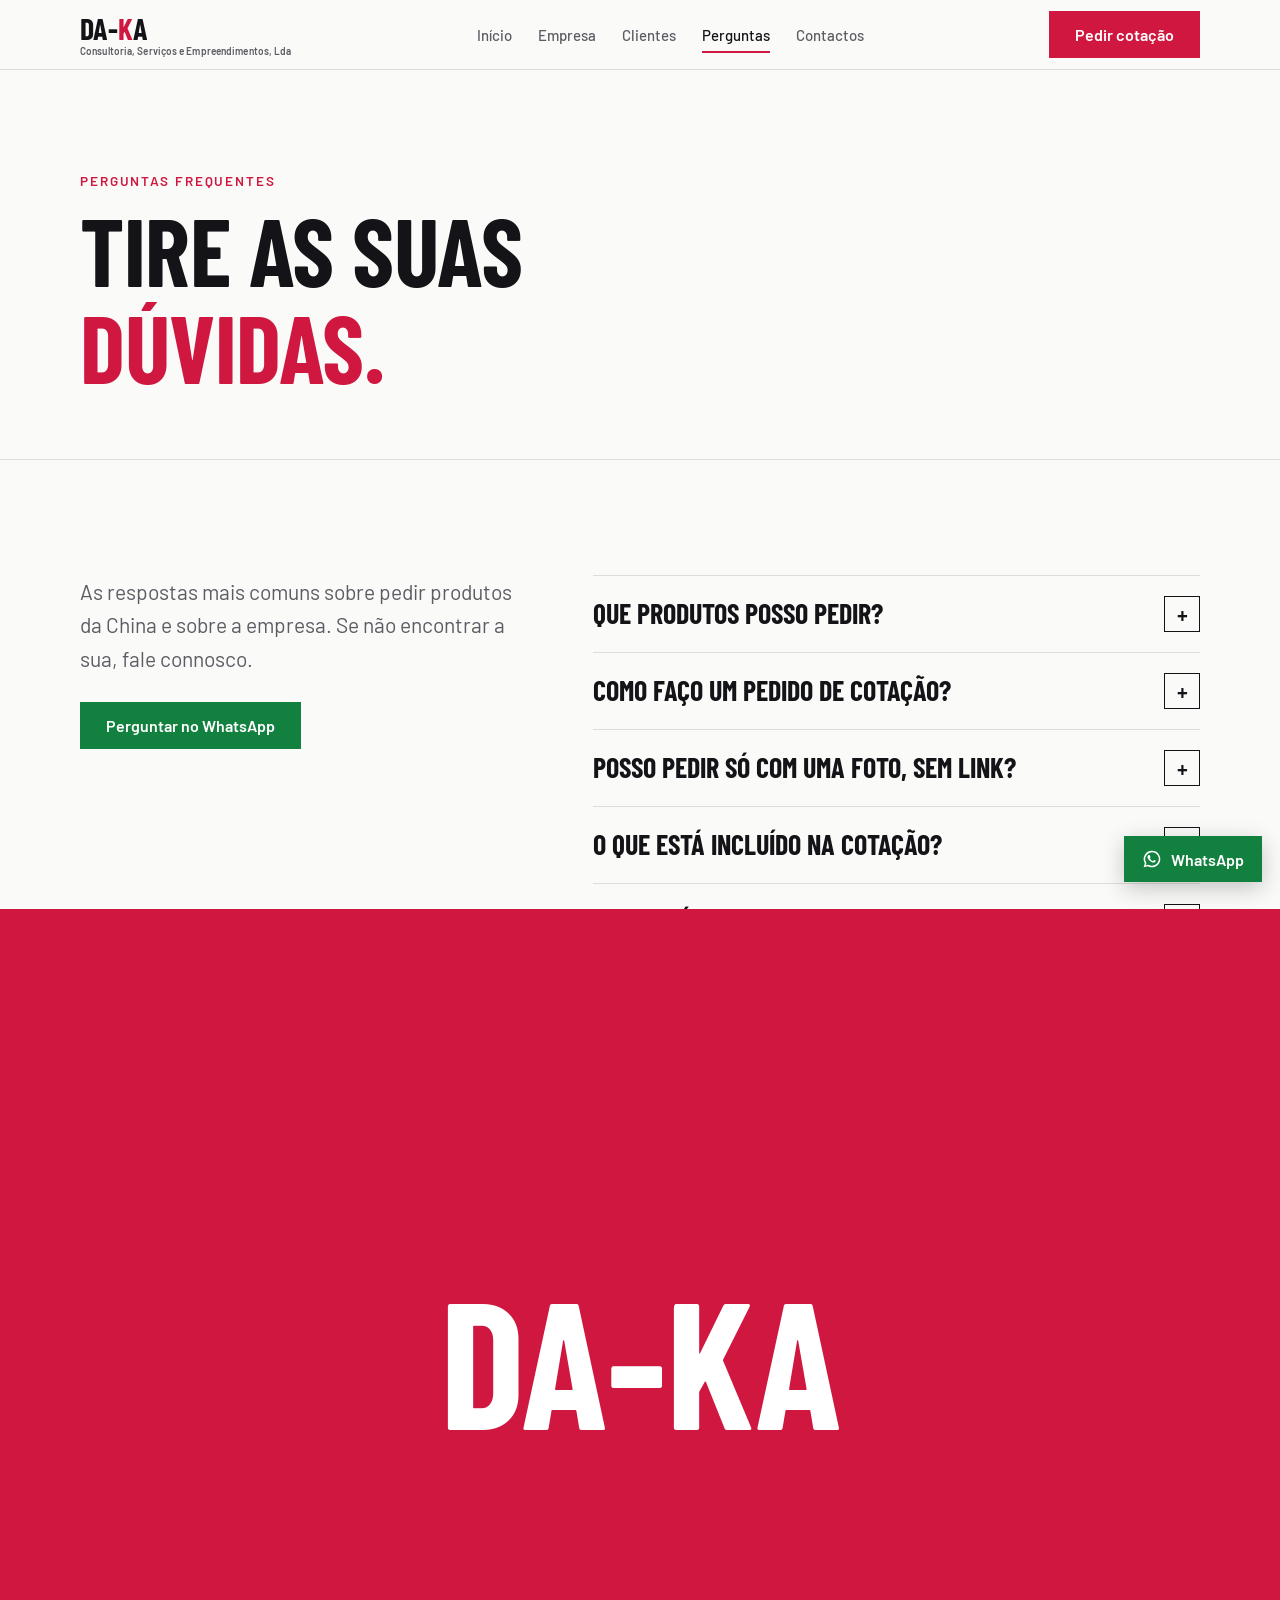
<file: faq.html>
<!doctype html>
<html lang="pt-MZ">
<head>
<meta charset="utf-8">
<meta name="viewport" content="width=device-width, initial-scale=1, viewport-fit=cover">
<title>Perguntas frequentes | DA-KA</title>
<meta name="description" content="Respostas às perguntas mais comuns sobre pedir produtos da China através da DA-KA: cotação, pagamento, transporte, empresa registada e contactos.">
<link rel="canonical" href="https://dakaconsultoria.com/faq.html">
<meta name="robots" content="index, follow, max-image-preview:large">
<meta name="theme-color" content="#D0173F">
<meta property="og:type" content="website">
<meta property="og:site_name" content="DA-KA">
<meta property="og:locale" content="pt_MZ">
<meta property="og:title" content="Perguntas frequentes | DA-KA">
<meta property="og:description" content="Respostas às perguntas mais comuns sobre pedir produtos da China através da DA-KA: cotação, pagamento, transporte, empresa registada e contactos.">
<meta property="og:url" content="https://dakaconsultoria.com/faq.html">
<meta property="og:image" content="https://dakaconsultoria.com/og-daka.jpg">
<meta property="og:image:width" content="1200">
<meta property="og:image:height" content="630">
<meta property="og:image:alt" content="DA-KA Consultoria, Serviços e Empreendimentos, Lda">
<meta name="twitter:card" content="summary_large_image">
<link rel="icon" href="/favicon.ico" sizes="48x48">
<link rel="icon" href="/favicon.svg" type="image/svg+xml">
<link rel="icon" href="/favicon-96.png" type="image/png" sizes="96x96">
<link rel="icon" href="/favicon-192.png" type="image/png" sizes="192x192">
<link rel="manifest" href="/site.webmanifest">
<link rel="apple-touch-icon" href="/apple-touch-icon.png">
<link rel="preconnect" href="https://fonts.googleapis.com">
<link rel="preconnect" href="https://fonts.gstatic.com" crossorigin>
<link rel="stylesheet" href="https://fonts.googleapis.com/css2?family=Barlow+Condensed:wght@500;600;700&family=Barlow:wght@400;500;600&display=swap">
<link rel="stylesheet" href="/assets/site.css">
<script>try{if(sessionStorage.getItem('wp')){document.documentElement.className='wp'}}catch(e){}</script>
<style>
.faq{margin:0;padding:0;border-top:1px solid var(--line)}
.faq details{border-bottom:1px solid var(--line)}
.faq summary{cursor:pointer;list-style:none;display:flex;justify-content:space-between;gap:18px;align-items:center;padding:20px 0;font:700 clamp(21px,2.6vw,28px)/1.1 var(--d);text-transform:uppercase}
.faq summary::-webkit-details-marker{display:none}
.faq summary::after{content:"+";flex:none;width:34px;height:34px;display:grid;place-items:center;border:1.5px solid var(--ink);font:600 22px/1 var(--b);transition:background .3s var(--ease),color .3s var(--ease)}
.faq details[open] summary::after{content:"\2212";background:var(--ink);color:var(--bg)}
.faq summary:hover{color:var(--red)}
.faq .a{padding:0 52px 22px 0;max-width:68ch;color:var(--mut)}
.faq .a p{margin:0}
</style>
<script type="application/ld+json">
{"@context":"https://schema.org","@type":"FAQPage","mainEntity":[{"@type":"Question","name":"Que produtos posso pedir?","acceptedAnswer":{"@type":"Answer","text":"Qualquer produto que esteja à venda em sites como o Alibaba, 1688, Taobao, AliExpress ou Made-in-China. Não há uma lista fixa. Se o produto tiver restrições legais ou de transporte, dizemos na cotação."}},{"@type":"Question","name":"Como faço um pedido de cotação?","acceptedAnswer":{"@type":"Answer","text":"Na página inicial, cole o link do produto ou escolha uma foto, diga a cor, o tamanho e a quantidade e deixe o seu WhatsApp. Ao carregar em enviar, abre o WhatsApp com o pedido já escrito e uma cópia segue para o e-mail da DA-KA."}},{"@type":"Question","name":"Posso pedir só com uma foto, sem link?","acceptedAnswer":{"@type":"Answer","text":"Sim. Escolha a opção “Tenho uma foto” no formulário e anexe a foto na conversa do WhatsApp. Quanto mais pormenores der, como cor, tamanho e modelo, mais rápida e certa é a cotação."}},{"@type":"Question","name":"O que está incluído na cotação?","acceptedAnswer":{"@type":"Answer","text":"Enviamos o preço do produto, o frete e a nossa comissão, tudo separado e claro, para saber exatamente o que paga e porquê."}},{"@type":"Question","name":"Quando é que pago?","acceptedAnswer":{"@type":"Answer","text":"Só compramos depois da sua confirmação e do pagamento da entrada combinado. Antes disso não há compra nenhuma."}},{"@type":"Question","name":"Como chega a encomenda a Moçambique?","acceptedAnswer":{"@type":"Answer","text":"Enviamos por via aérea ou marítima, consoante o que combinarmos consigo para o produto. Avisamos quando a encomenda chegar. O prazo depende da via escolhida e do produto, e é indicado na cotação."}},{"@type":"Question","name":"A DA-KA é uma empresa registada?","acceptedAnswer":{"@type":"Answer","text":"Sim. A DA KATEMBE, Consultoria, Serviços & Empreendimentos, Lda foi publicada no BR n.º 189, III Série, de 30 de Setembro de 2022, tem o NUIT 401 482 954 e alvarás para consultoria, comércio por grosso de máquinas e promoção imobiliária. Os detalhes estão na página Clientes."}},{"@type":"Question","name":"A DA-KA fornece ao Estado?","acceptedAnswer":{"@type":"Answer","text":"Sim. Estamos inscritos no Cadastro Único de Empreiteiros de Obras Públicas, Fornecedores de Bens e Prestadores de Serviços ao Estado (certificado 2023A000018141PE), o que nos permite concorrer a concursos públicos e fornecer às instituições do Estado."}},{"@type":"Question","name":"Só trazem produtos da China?","acceptedAnswer":{"@type":"Answer","text":"Não. A DA-KA faz também consultoria, fornecimento de bens e prestação de serviços, e representa investidores em Moçambique. A página Empresa tem a lista completa de áreas."}},{"@type":"Question","name":"Onde ficam e qual é o horário?","acceptedAnswer":{"@type":"Answer","text":"Rua do Chá n.º 256, rés-do-chão, Bairro do Jardim, Kamubukuane, cidade de Maputo. O horário é de segunda a sexta, das 8h às 12h e das 14h às 17h, e ao sábado, das 9h às 13h30. Pode falar connosco pelos telefones 82 385 2102 e 87 389 1176, por WhatsApp ou por e-mail para geral@dakaconsultoria.com."}}]}
</script>
</head>
<body>
<div class="bar" id="bar"></div>
<div class="wipe" id="wipe" aria-hidden="true">DA-KA</div>
<a class="skip" href="#conteudo">Saltar para o conteúdo</a>

<header>
  <div class="w hbar">
    <a class="wm" href="index.html" aria-label="DA-KA, página inicial"><b class="wmt">DA-<i>K</i>A</b><small>Consultoria, Serviços e Empreendimentos, Lda</small></a>
    <nav aria-label="Principal">
      <a href="index.html">Início</a>
      <a href="empresa.html">Empresa</a>
      <a href="clientes.html">Clientes</a>
      <a href="faq.html" aria-current="page">Perguntas</a>
      <a href="contactos.html">Contactos</a>
    </nav>
    <a class="btn" href="index.html#pedido">Pedir cotação</a>
  </div>
  <nav class="mnav" aria-label="Principal, telemóvel">
    <a href="index.html">Início</a><a href="empresa.html">Empresa</a><a href="clientes.html">Clientes</a><a href="faq.html" aria-current="page">Perguntas</a><a href="contactos.html">Contactos</a>
  </nav>
</header>

<main id="conteudo" tabindex="-1">

<section class="pghero"><div class="w"><p class="eyebrow">Perguntas frequentes</p><h1><span class="ln" style="--i:0"><span>Tire as suas</span></span><span class="ln" style="--i:1"><span><em>dúvidas.</em></span></span></h1></div></section>
<section class="sec"><div class="w g2">
  <div><p class="lead">As respostas mais comuns sobre pedir produtos da China e sobre a empresa. Se não encontrar a sua, fale connosco.</p>
  <p><a class="btn wa" href="https://wa.me/258823852102?text=Ol%C3%A1%20DA-KA!%20Tenho%20uma%20d%C3%BAvida." target="_blank" rel="noopener">Perguntar no WhatsApp</a></p></div>
  <div class="faq">
    <details><summary>Que produtos posso pedir?</summary><div class="a"><p>Qualquer produto que esteja à venda em sites como o Alibaba, 1688, Taobao, AliExpress ou Made-in-China. Não há uma lista fixa. Se o produto tiver restrições legais ou de transporte, dizemos na cotação.</p></div></details>
    <details><summary>Como faço um pedido de cotação?</summary><div class="a"><p>Na página inicial, cole o link do produto ou escolha uma foto, diga a cor, o tamanho e a quantidade e deixe o seu WhatsApp. Ao carregar em enviar, abre o WhatsApp com o pedido já escrito e uma cópia segue para o e-mail da DA-KA.</p></div></details>
    <details><summary>Posso pedir só com uma foto, sem link?</summary><div class="a"><p>Sim. Escolha a opção “Tenho uma foto” no formulário e anexe a foto na conversa do WhatsApp. Quanto mais pormenores der, como cor, tamanho e modelo, mais rápida e certa é a cotação.</p></div></details>
    <details><summary>O que está incluído na cotação?</summary><div class="a"><p>Enviamos o preço do produto, o frete e a nossa comissão, tudo separado e claro, para saber exatamente o que paga e porquê.</p></div></details>
    <details><summary>Quando é que pago?</summary><div class="a"><p>Só compramos depois da sua confirmação e do pagamento da entrada combinado. Antes disso não há compra nenhuma.</p></div></details>
    <details><summary>Como chega a encomenda a Moçambique?</summary><div class="a"><p>Enviamos por via aérea ou marítima, consoante o que combinarmos consigo para o produto. Avisamos quando a encomenda chegar. O prazo depende da via escolhida e do produto, e é indicado na cotação.</p></div></details>
    <details><summary>A DA-KA é uma empresa registada?</summary><div class="a"><p>Sim. A DA KATEMBE, Consultoria, Serviços &amp; Empreendimentos, Lda foi publicada no BR n.º 189, III Série, de 30 de Setembro de 2022, tem o NUIT 401 482 954 e alvarás para consultoria, comércio por grosso de máquinas e promoção imobiliária. Os detalhes estão na página Clientes.</p></div></details>
    <details><summary>A DA-KA fornece ao Estado?</summary><div class="a"><p>Sim. Estamos inscritos no Cadastro Único de Empreiteiros de Obras Públicas, Fornecedores de Bens e Prestadores de Serviços ao Estado (certificado 2023A000018141PE), o que nos permite concorrer a concursos públicos e fornecer às instituições do Estado.</p></div></details>
    <details><summary>Só trazem produtos da China?</summary><div class="a"><p>Não. A DA-KA faz também consultoria, fornecimento de bens e prestação de serviços, e representa investidores em Moçambique. A página Empresa tem a lista completa de áreas.</p></div></details>
    <details><summary>Onde ficam e qual é o horário?</summary><div class="a"><p>Rua do Chá n.º 256, rés-do-chão, Bairro do Jardim, Kamubukuane, cidade de Maputo. O horário é de segunda a sexta, das 8h às 12h e das 14h às 17h, e ao sábado, das 9h às 13h30. Pode falar connosco pelos telefones 82 385 2102 e 87 389 1176, por WhatsApp ou por e-mail para geral@dakaconsultoria.com.</p></div></details>
  </div>
</div></section>

</main>

<footer><div class="w fw">
  <a class="wm" href="index.html"><b class="wmt">DA-<i>K</i>A</b><small>Consultoria, Serviços e Empreendimentos, Lda</small></a>
  <span>DA KATEMBE, Consultoria, Serviços &amp; Empreendimentos, Lda<br>NUIT 401 482 954 · Maputo, 2026<br><span class="aberto" data-aberto hidden></span></span>
</div></footer>
<a class="btn wa fab" href="https://wa.me/258823852102?text=Ol%C3%A1%20DA-KA!%20Gostaria%20de%20falar%20com%20a%20vossa%20equipa." target="_blank" rel="noopener" aria-label="Falar com a DA-KA no WhatsApp"><svg viewBox="0 0 24 24" width="20" height="20" aria-hidden="true" focusable="false"><path fill="currentColor" d="M12 2a10 10 0 0 0-8.6 15.1L2 22l5-1.3A10 10 0 1 0 12 2zm0 18.2c-1.5 0-3-.4-4.2-1.2l-.3-.2-3 .8.8-2.9-.2-.3A8.2 8.2 0 1 1 12 20.200zm4.500-6.100c-.2-.1-1.500-.7-1.700-.8-.2-.1-.4-.1-.6.1l-.8 1c-.1.200-.3.200-.5.100-.7-.3-1.500-.8-2.100-1.400-.6-.6-1-1.200-1.400-1.900-.1-.2 0-.4.100-.5l.4-.5.2-.4c.1-.2 0-.3 0-.5l-.8-1.800c-.2-.5-.4-.4-.6-.4h-.5c-.2 0-.5.100-.7.300-.7.700-1 1.600-.9 2.500.2 1 .7 1.900 1.300 2.700 1.300 1.700 2.900 2.900 4.900 3.500.9.300 1.700.2 2.300-.1.700-.4 1.100-1 1.300-1.700.1-.3 0-.5-.1-.6z"/></svg><span>WhatsApp</span></a>
<script src="/assets/site.js" defer></script>
</body>
</html>
</file>
<file: assets/site.css>
/* Layout: quatro páginas num ficheiro (Início, Empresa, Clientes, Contactos). Tipo condensado em caixa alta, um só vermelho vindo do K do logótipo, e um movimento assinatura: a rota China-Maputo que se desenha. O resto fica calmo. */
:root{
  --bg:#FAFAF8; --surface:#FFFFFF; --ink:#141418; --mut:#5C5C64; --line:#DEDED9;
  --red:#D0173F; --red-ink:#FFFFFF; --err:#B3082F; --red-on-dark:#FF7291;
  --dark:#141418; --dark-ink:#F3F3F0; --dark-mut:#A8A8B0; --dark-line:#ffffff2b;
  --wa:#12813F; --wa-deep:#0B5B2B;
  --d:'Barlow Condensed','Arial Narrow',Impact,sans-serif; --b:'Barlow',system-ui,-apple-system,'Segoe UI',sans-serif;
  --ease:cubic-bezier(.2,.8,.2,1);
}
@media (prefers-color-scheme:dark){:root:not([data-theme="light"]){
  --bg:#111114;--surface:#1A1A1F;--ink:#F3F3F0;--mut:#A8A8B0;--line:#2D2D34;
  --red:#F0476B;--red-ink:#141418;--err:#FF8098;
  --dark:#08080A;--dark-ink:#F3F3F0;--dark-mut:#A8A8B0;--dark-line:#ffffff24;
  --wa:#2CC168;--wa-deep:#7CE6A8;color-scheme:dark}}
:root[data-theme="dark"]{
  --bg:#111114;--surface:#1A1A1F;--ink:#F3F3F0;--mut:#A8A8B0;--line:#2D2D34;
  --red:#F0476B;--red-ink:#141418;--err:#FF8098;
  --dark:#08080A;--dark-ink:#F3F3F0;--dark-mut:#A8A8B0;--dark-line:#ffffff24;
  --wa:#2CC168;--wa-deep:#7CE6A8;color-scheme:dark}

*{box-sizing:border-box}
html{scroll-padding-top:96px}
body{margin:0;background:var(--bg);color:var(--ink);font:400 17px/1.6 var(--b);overflow-x:hidden}
a{color:inherit}
img,svg{max-width:100%}
:focus-visible{outline:3px solid var(--red);outline-offset:3px}
.w{max-width:1160px;margin:0 auto;padding-inline:20px}


/* ---------- cabeçalho ---------- */
.skip{position:absolute;left:-9999px;top:0;z-index:90;background:var(--ink);color:var(--bg);padding:12px 18px;font-weight:600;text-decoration:none}
.skip:focus{left:0}
.bar{position:fixed;top:0;left:0;right:0;height:3px;background:var(--red);transform:scaleX(0);transform-origin:0 50%;z-index:60}
header{position:sticky;top:env(safe-area-inset-top,0px);z-index:40;background:var(--bg);border-bottom:1px solid var(--line)}
@supports (backdrop-filter:blur(8px)){header{background:color-mix(in srgb,var(--bg) 90%,transparent);backdrop-filter:blur(10px)}}
.hbar{display:flex;align-items:center;justify-content:space-between;gap:14px;padding-block:11px}
.wm{display:inline-flex;flex-direction:column;gap:3px;text-decoration:none;color:inherit}
.wmt{display:block;font:700 30px/1 var(--d);letter-spacing:.01em;white-space:nowrap}
.wmt i{font-style:normal;color:var(--red)}
.wm small{display:block;font:600 10px/1 var(--b);letter-spacing:.01em;color:var(--mut);white-space:nowrap}
nav{display:flex;gap:26px;font-weight:500;font-size:15px}
nav a{text-decoration:none;color:var(--mut);position:relative;padding-block:6px}
nav a::after{content:"";position:absolute;left:0;right:0;bottom:0;height:2px;background:var(--red);transform:scaleX(0);transform-origin:0 50%;transition:transform .4s var(--ease)}
nav a:hover,nav a[aria-current=page]{color:var(--ink)}
nav a:hover::after,nav a[aria-current=page]::after{transform:scaleX(1)}
.mnav{display:none;gap:0;overflow-x:auto;padding:0 20px 10px;font-size:14px;font-weight:600}
.mnav a{white-space:nowrap;text-decoration:none;padding:8px 16px;color:var(--mut);box-shadow:inset 0 0 0 1.5px var(--line)}
.mnav a[aria-current=page]{background:var(--ink);color:var(--bg);box-shadow:inset 0 0 0 1.5px var(--ink)}
@media(max-width:880px){nav{display:none}.mnav{display:flex}}
@media(max-width:620px){.hbar .wm small{display:none}.wmt{font-size:27px}}

/* ---------- botões ---------- */
.btn{position:relative;overflow:hidden;display:inline-block;background:var(--red);color:var(--red-ink);padding:14px 26px;font:600 16px var(--b);text-decoration:none;border:0;cursor:pointer;isolation:isolate}
.btn::before{content:"";position:absolute;inset:0;background:var(--ink);transform:translateY(101%);transition:transform .45s var(--ease);z-index:-1}
.btn:hover::before,.btn:focus-visible::before{transform:none}
.btn:hover,.btn:focus-visible{color:var(--bg)}
.btn.o{background:none;color:var(--ink);box-shadow:inset 0 0 0 1.5px var(--ink)}
.btn.light{background:none;color:var(--dark-ink);box-shadow:inset 0 0 0 1.5px var(--dark-ink)}
.btn.light::before{background:var(--dark-ink)}
.btn.light:hover,.btn.light:focus-visible{color:var(--dark)}
.btn.wa{background:var(--wa);color:#fff}
.btn.wa::before{background:var(--wa-deep)}
.btn.wa:hover,.btn.wa:focus-visible{color:#fff}
@media (prefers-color-scheme:dark){:root:not([data-theme="light"]) .btn.wa,:root:not([data-theme="light"]) .btn.wa:hover{color:#08240F}}
:root[data-theme="dark"] .btn.wa,:root[data-theme="dark"] .btn.wa:hover{color:#08240F}
.cta{display:flex;gap:12px;flex-wrap:wrap}
@media(max-width:420px){.btn{padding:13px 20px;font-size:15px}}

/* ---------- tipografia ---------- */
.eyebrow{font:600 13.5px var(--b);letter-spacing:.14em;text-transform:uppercase;color:var(--red);margin:0 0 16px}
h1,h2,h3{font-family:var(--d);text-transform:uppercase;font-weight:700;margin:0;text-wrap:balance}
h1{font-size:clamp(38px,6.2vw,94px);line-height:.94;letter-spacing:-.005em}
h2{font-size:clamp(34px,5.4vw,72px);line-height:.98;margin-bottom:20px}
h1 em,h2 em,h3 em{font-style:normal;color:var(--red)}
.ln{display:block;clip-path:inset(0 -22% 0 -6%);padding-bottom:.18em;margin-bottom:-.1em}
.ln>span{display:block;transform:translateY(110%);animation:up 1.1s var(--ease) forwards;animation-delay:calc(var(--i,0)*.14s + .15s)}
@keyframes up{to{transform:none}}
.lead{font-size:clamp(17.5px,2vw,21px);color:var(--mut);max-width:42ch;margin:0 0 26px}
.prose p{margin:0 0 16px;max-width:62ch}

/* ---------- secções ---------- */
.sec{padding-block:clamp(56px,9vw,120px);border-top:1px solid var(--line)}
.g2{display:grid;grid-template-columns:.85fr 1.15fr;gap:clamp(24px,5vw,80px);align-items:start}
.g2>*{min-width:0}
@media(max-width:880px){.g2{grid-template-columns:1fr}}
.dark{background:var(--dark);color:var(--dark-ink);border-top:0}
.dark .lead,.dark p{color:var(--dark-mut)}
.dark .eyebrow{color:var(--red-on-dark)}
.sticky{position:sticky;top:104px}
@media(max-width:880px){.sticky{position:static}}

/* ---------- herói ---------- */
.hero{padding-block:clamp(36px,7vw,92px) clamp(44px,7vw,88px);overflow:hidden}
.hgrid{display:grid;grid-template-columns:1.2fr .8fr;gap:clamp(20px,4vw,56px);align-items:center}
.hgrid>*{min-width:0}
@media(max-width:900px){.hgrid{grid-template-columns:1fr}}
.hero .lead,.hero .cta{opacity:0;animation:fade .9s var(--ease) forwards}
.hero .lead{animation-delay:.72s;margin-top:26px}
.hero .cta{animation-delay:.92s}
@keyframes fade{to{opacity:1}}
.route{width:100%;height:auto;display:block;max-width:540px;justify-self:end}
@media(max-width:900px){.route{justify-self:center;margin-top:8px}}
.route .grid{stroke:var(--line);stroke-width:1;fill:none}
.route .track{fill:none;stroke:var(--line);stroke-width:2;stroke-dasharray:2 9;stroke-linecap:round}
.route .p{fill:none;stroke:var(--red);stroke-width:4;stroke-linecap:round;stroke-dasharray:900;stroke-dashoffset:900;animation:draw 3s .5s var(--ease) forwards}
@keyframes draw{to{stroke-dashoffset:0}}
.route text{font:600 16px var(--b);fill:var(--ink)}
.route .pin{opacity:0;animation:fade .5s forwards}
.route .pin.a{animation-delay:.4s}
.route .pin.b{animation-delay:3.3s}
.ping{transform-box:fill-box;transform-origin:center;animation:ping 2.2s 3.4s infinite}
@keyframes ping{from{transform:scale(1);opacity:.6}to{transform:scale(4.5);opacity:0}}
.parcel{opacity:0;animation:fade .3s 3.4s forwards}

/* ---------- ticker ---------- */
.tick{border-block:1px solid var(--line);overflow:hidden;padding-block:26px;background:var(--surface)}
.tk{display:flex;gap:40px;width:max-content;font:700 clamp(32px,5.4vw,66px)/1.15 var(--d);text-transform:uppercase;animation:mq 46s linear infinite;will-change:transform}
.tk i{font-style:normal;color:var(--red)}
@supports (-webkit-text-stroke:1px currentColor){
  .tk+.tk{color:transparent;-webkit-text-stroke:1.4px var(--ink)}
  .tk+.tk i{color:var(--red);-webkit-text-stroke:0}
}
.tk+.tk{animation-direction:reverse;margin-top:6px}
@keyframes mq{to{transform:translateX(-50%)}}
.tick-note{color:var(--mut);font-size:15px;margin:18px 0 0}

/* ---------- passos ---------- */
.steps{position:relative;padding-left:70px}
.rail{position:absolute;left:21px;top:10px;bottom:10px;width:3px;background:var(--line);overflow:hidden}
.rail b{display:block;width:100%;height:100%;background:var(--red);transform:scaleY(0);transform-origin:50% 0}
.st{position:relative;padding-bottom:54px;max-width:50ch}
.st:last-child{padding-bottom:0}
.st .n{position:absolute;left:-70px;top:0;width:46px;height:46px;background:var(--bg);border:2px solid var(--line);display:grid;place-items:center;font:700 20px var(--d);color:var(--mut);transition:background .5s var(--ease),border-color .5s var(--ease),color .5s var(--ease),transform .5s var(--ease)}
.st.on .n{background:var(--red);border-color:var(--red);color:var(--red-ink);transform:scale(1.12)}
.st h3{font-size:clamp(25px,3.2vw,38px);line-height:1;margin:6px 0 8px;color:var(--mut);transition:color .5s}
.st.on h3{color:var(--ink)}
.st p{margin:0;color:var(--mut)}
@media(max-width:520px){.steps{padding-left:54px}.st .n{left:-54px;width:38px;height:38px;font-size:17px}.rail{left:17px}}

/* ---------- pedido ---------- */
.order{background:var(--surface)}
.two{display:grid;grid-template-columns:1fr 1fr;gap:14px}
@media(max-width:520px){.two{grid-template-columns:1fr}}
.tabs{display:inline-flex;background:var(--bg);padding:0;margin-bottom:22px;border:1.5px solid var(--line);max-width:100%}
.tabs button{border:0;background:none;color:var(--mut);font:600 15px var(--b);padding:11px 22px;cursor:pointer;transition:background .3s var(--ease),color .3s var(--ease);white-space:nowrap}
.tabs button[aria-pressed=true]{background:var(--ink);color:var(--bg)}
label{font-weight:600;font-size:15px;display:block;margin-bottom:6px}
input,textarea{width:100%;font:400 16px var(--b);color:var(--ink);background:var(--bg);border:1.5px solid var(--line);padding:13px 15px;transition:border-color .2s}
input:focus,textarea:focus{border-color:var(--red);outline:none}
textarea{resize:vertical}
.f{margin-bottom:16px}
.drop{display:block;border:2px dashed var(--line);padding:26px;text-align:center;color:var(--mut);cursor:pointer;background:var(--bg);font-weight:500;margin:0;overflow-wrap:anywhere}
.drop:hover{border-color:var(--red)}
.sr{position:absolute;width:1px;height:1px;overflow:hidden;clip:rect(0 0 0 0);white-space:nowrap}
.err{color:var(--err);font-size:14.5px;min-height:22px;margin:0 0 8px;font-weight:600}
.note{color:var(--mut);font-size:14.5px;margin:12px 0 0;max-width:52ch}
.pv{background:var(--dark);color:var(--dark-ink);padding:22px;position:sticky;top:104px;overflow:hidden}
@media(max-width:880px){.pv{position:static}}
.pvref{font:700 34px/1 var(--d);margin:0 0 6px;color:var(--dark-ink)}
.pvref i{font-style:normal;color:var(--red-on-dark)}
.pic{height:150px;background:repeating-linear-gradient(135deg,#ffffff0f 0 12px,transparent 12px 24px);border:1px solid var(--dark-line);display:grid;place-items:center;overflow:hidden;margin:14px 0;color:var(--dark-mut);font-size:15px;text-align:center;padding:10px}
.pic img{width:100%;height:100%;object-fit:cover}
.tag{display:inline-block;background:var(--red);color:var(--red-ink);font-weight:600;font-size:13px;padding:4px 12px;margin:0 6px 6px 0;animation:pop .35s var(--ease)}
@keyframes pop{from{transform:scale(.6);opacity:0}}
.pv p{margin:8px 0 0;color:var(--dark-mut);font-size:15.5px;overflow-wrap:anywhere}
.pvdesc{min-height:48px}
.ready{margin-top:14px;padding-top:14px;border-top:1px solid var(--dark-line);color:var(--dark-ink)!important;font-size:15px!important}

/* ---------- entrada ao scroll ---------- */
@media (prefers-reduced-motion:no-preference){
@supports (animation-timeline:view()){
  .rv{animation:rv both linear;animation-timeline:view();animation-range:entry calc(var(--i,0)*6%) entry calc(40% + var(--i,0)*6%)}
  @keyframes rv{from{opacity:0;transform:translateY(40px)}to{opacity:1;transform:none}}
  .ttl{animation:ttl both linear;animation-timeline:view();animation-range:entry 0% entry 55%}
  @keyframes ttl{from{clip-path:inset(0 0 100% 0);transform:translateY(30px)}to{clip-path:inset(-10% -6% -10% -6%);transform:none}}
  .drift{animation:drift both linear;animation-timeline:scroll();animation-range:0 90vh}
  @keyframes drift{to{transform:translateY(-56px)}}
}}

/* ---------- páginas internas ---------- */
.pghero{padding-block:clamp(44px,8vw,108px) clamp(30px,5vw,60px)}
.pghero h1{font-size:clamp(38px,7.4vw,100px);max-width:14ch}
.facts{display:grid;grid-template-columns:repeat(auto-fit,minmax(190px,1fr));gap:1px;background:var(--line);border:1px solid var(--line);margin:28px 0 0}
.facts>div{background:var(--surface);padding:16px 18px}
.facts dt{font:600 12px var(--b);letter-spacing:.1em;text-transform:uppercase;color:var(--mut)}
.facts dd{margin:4px 0 0;font-weight:600;overflow-wrap:anywhere}
.origin{display:flex;border:1.5px solid var(--line);width:max-content;max-width:100%;margin:0 0 18px}
.origin div{padding:14px 20px;border-right:1.5px solid var(--line);text-align:center;min-width:0}
.origin div:last-child{border-right:0}
.origin b{display:block;font:700 clamp(34px,6vw,54px)/1 var(--d);color:var(--red)}
.origin span{display:block;font:600 12px var(--b);letter-spacing:.08em;text-transform:uppercase;color:var(--mut);margin-top:4px}
.catcols{display:grid;grid-template-columns:repeat(auto-fit,minmax(290px,1fr));gap:clamp(26px,4vw,56px);margin-top:48px}
.catcols>div{min-width:0}
.catgroup{font:700 26px/1 var(--d);text-transform:uppercase;margin:0;padding-bottom:10px;border-bottom:3px solid var(--ink)}
.catcount{display:block;font:600 12px var(--b);letter-spacing:.1em;text-transform:uppercase;color:var(--mut);margin:10px 0 4px}
.catlist{margin:0;padding:0;list-style:none}
.catlist li{padding:9px 0;border-bottom:1px solid var(--line);font-size:15.5px}
.cert{border:1.5px solid var(--line);background:var(--surface);display:grid;grid-template-columns:1.25fr .75fr}
.cert>*{min-width:0;padding:clamp(20px,3vw,30px)}
.cert p{margin:0 0 12px;max-width:52ch}
.cert p:last-child{margin-bottom:0}
.certnote{color:var(--mut);font-size:15.5px}
.certmeta{margin:0;border-left:1.5px solid var(--line)}
.certmeta dt{font:600 12px var(--b);letter-spacing:.1em;text-transform:uppercase;color:var(--mut);margin-top:16px}
.certmeta>div:first-child dt{margin-top:0}
.certmeta dd{margin:4px 0 0;font-weight:600;overflow-wrap:anywhere}
@media(max-width:760px){.cert{grid-template-columns:1fr}.certmeta{border-left:0;border-top:1.5px solid var(--line)}}
.docsec{margin-top:10px!important;font-size:14.5px}
.docval{display:inline-block;margin-top:12px;font:600 12px var(--b);letter-spacing:.08em;text-transform:uppercase;color:var(--red-on-dark);border:1.5px solid var(--red-on-dark);padding:4px 10px}
.big{font-size:clamp(38px,6.6vw,92px);line-height:.96;margin:0 0 14px}
.mv{display:grid}
.mv>div{display:grid;grid-template-columns:.5fr 1fr;gap:clamp(14px,4vw,64px);padding-block:clamp(26px,4vw,52px);border-top:1px solid var(--dark-line);align-items:start}
.mv>div:last-child{border-bottom:1px solid var(--dark-line)}
.mv>div>*{min-width:0}
@media(max-width:760px){.mv>div{grid-template-columns:1fr}}
.mv p{margin:0;font-size:clamp(17.5px,2vw,22px);max-width:46ch;color:var(--dark-ink)}
.vals{display:grid;grid-template-columns:repeat(auto-fit,minmax(230px,1fr));gap:16px;margin:0;padding:0;list-style:none}
.vals li{background:var(--surface);border:1px solid var(--line);padding:20px;transition:transform .4s var(--ease),border-color .3s}
.vals li:hover{transform:translateY(-6px);border-color:var(--red)}
.vals b{display:block;font:700 26px/1.05 var(--d);text-transform:uppercase;margin-bottom:6px}
.vals span{color:var(--mut);font-size:15.5px}
.team{display:grid;grid-template-columns:repeat(auto-fit,minmax(280px,1fr));gap:16px}
.person{background:var(--surface);border:1px solid var(--line);padding:24px;display:flex;gap:18px;align-items:center}
.person>div{min-width:0}
.av{width:64px;height:64px;background:var(--ink);color:var(--bg);display:grid;place-items:center;font:700 26px var(--d);flex:none}
.person b{display:block;font-size:19px;line-height:1.25}
.person span{color:var(--mut);font-size:15px}
.quote{font-size:clamp(26px,4vw,50px);line-height:1;border-left:6px solid var(--red);padding-left:18px;margin:64px 0 0;max-width:20ch}

/* ---------- clientes ---------- */
.docs{display:grid;grid-template-columns:repeat(auto-fit,minmax(270px,1fr));gap:16px;margin-top:32px}
.doc{border:1px solid var(--dark-line);padding:22px;transition:border-color .3s,transform .4s var(--ease)}
.doc:hover{border-color:var(--red);transform:translateY(-4px)}
.doc small{display:block;font:600 12px var(--b);letter-spacing:.1em;text-transform:uppercase;color:var(--dark-mut)}
.pvlabel{margin:0 0 6px;font:600 13px var(--b);letter-spacing:.12em;text-transform:uppercase;color:var(--dark-mut)}
.doc b{display:block;font:700 30px/1.05 var(--d);margin:8px 0 10px;overflow-wrap:anywhere}
.doc p{margin:0;font-size:15.5px}
.cl{display:grid;grid-template-columns:repeat(auto-fit,minmax(260px,1fr));margin:0;padding:0;list-style:none;border-top:1px solid var(--line)}
.cl li{padding:16px 14px 16px 0;border-bottom:1px solid var(--line);min-width:0}
.cl b{display:block;font:700 26px/1 var(--d);text-transform:uppercase}
.cl span{color:var(--mut);font-size:15px}
.sub{font:700 22px var(--d);letter-spacing:.08em;text-transform:uppercase;margin:0 0 10px}

/* ---------- parceiros: fotos em frame com legenda ---------- */
.gal{display:grid;gap:14px}
.g2c{grid-template-columns:repeat(2,1fr)}
.g3c{grid-template-columns:repeat(3,1fr)}
.fr{margin:0;background:var(--surface);border:1px solid var(--line);padding:8px}
.fi{overflow:hidden;background:var(--line);aspect-ratio:4/3}
.fi img{display:block;width:100%;height:100%;object-fit:cover;transition:transform .8s var(--ease)}
.fr:hover .fi img{transform:scale(1.04)}
.fr figcaption{padding:10px 4px 4px;font-size:14px;line-height:1.35;color:var(--mut)}
.fr figcaption b{color:var(--ink);font:700 17px var(--d);letter-spacing:.06em;text-transform:uppercase}
@media(max-width:640px){.g2c,.g3c{grid-template-columns:1fr}}
@media(prefers-reduced-motion:reduce){.fi img{transition:none}.fr:hover .fi img{transform:none}}
.chips{display:flex;gap:10px;flex-wrap:wrap;margin:0;padding:0;list-style:none}
.chips li{border:1.5px solid var(--ink);padding:9px 18px;font-weight:600}

/* ---------- contactos ---------- */
.ct{margin:0}
.ct dt{font:600 12px var(--b);letter-spacing:.1em;text-transform:uppercase;color:var(--mut);margin-top:22px}
.ct dd{margin:3px 0 0;font-size:20px;font-weight:500;overflow-wrap:anywhere}
.ct dd span{border-bottom:1.5px solid var(--red);display:inline-block}

footer{background:var(--dark);color:var(--dark-mut);padding-block:36px;font-size:15px}
footer .fw{display:flex;justify-content:space-between;gap:16px;flex-wrap:wrap;align-items:flex-end}
footer .wm{color:var(--dark-ink)}
footer .wm small{color:var(--dark-mut)}

.wipe{position:fixed;inset:0;background:var(--red);z-index:80;display:grid;place-items:center;color:var(--red-ink);font:700 clamp(56px,14vw,180px)/1 var(--d);pointer-events:none;transform:translateY(101%);transition:transform .4s cubic-bezier(.7,0,.2,1)}
.wipe.in{transform:translateY(0)}
.wipe.out{transform:translateY(-101%)}
.wipe.nt{transition:none}

@media(prefers-reduced-motion:reduce){
  .ln>span{transform:none;animation:none}
  .hero .lead,.hero .cta,.route .pin,.parcel{opacity:1;animation:none}
  .route .p{stroke-dashoffset:0;animation:none}
  .tk,.ping{animation:none}
  .wipe{transition:none}
}

.fab{position:fixed;right:18px;bottom:18px;z-index:70;display:inline-flex;align-items:center;gap:9px;padding:13px 18px;box-shadow:0 6px 22px rgba(0,0,0,.22)}
.fab svg{flex:none}
@media(max-width:420px){.fab{right:12px;bottom:12px;padding:12px 15px}}
@media print{.fab{display:none}}
html.wp .wipe{transform:translateY(0);transition:none;animation:unstick .01s 3s forwards}
@keyframes unstick{to{transform:translateY(-101%)}}
footer{padding-bottom:84px}
/* ---- aberto agora / fechado (horário de Maputo) ---- */
.aberto{display:inline-flex;align-items:center;gap:8px;margin-top:10px;font:600 14.5px/1.3 var(--b);color:var(--mut)}
.aberto[hidden]{display:none}
.aberto::before{content:"";flex:0 0 auto;width:8px;height:8px;background:currentColor}
.aberto.on{color:var(--ink)}
.aberto.on::before{background:var(--red)}
.ct dd .aberto{border:0;display:inline-flex}
.ct dd .aberto[hidden]{display:none}
footer .aberto{color:var(--dark-mut)}
footer .aberto.on{color:var(--dark-ink)}
footer .aberto.on::before{background:var(--red-on-dark)}
</file>
